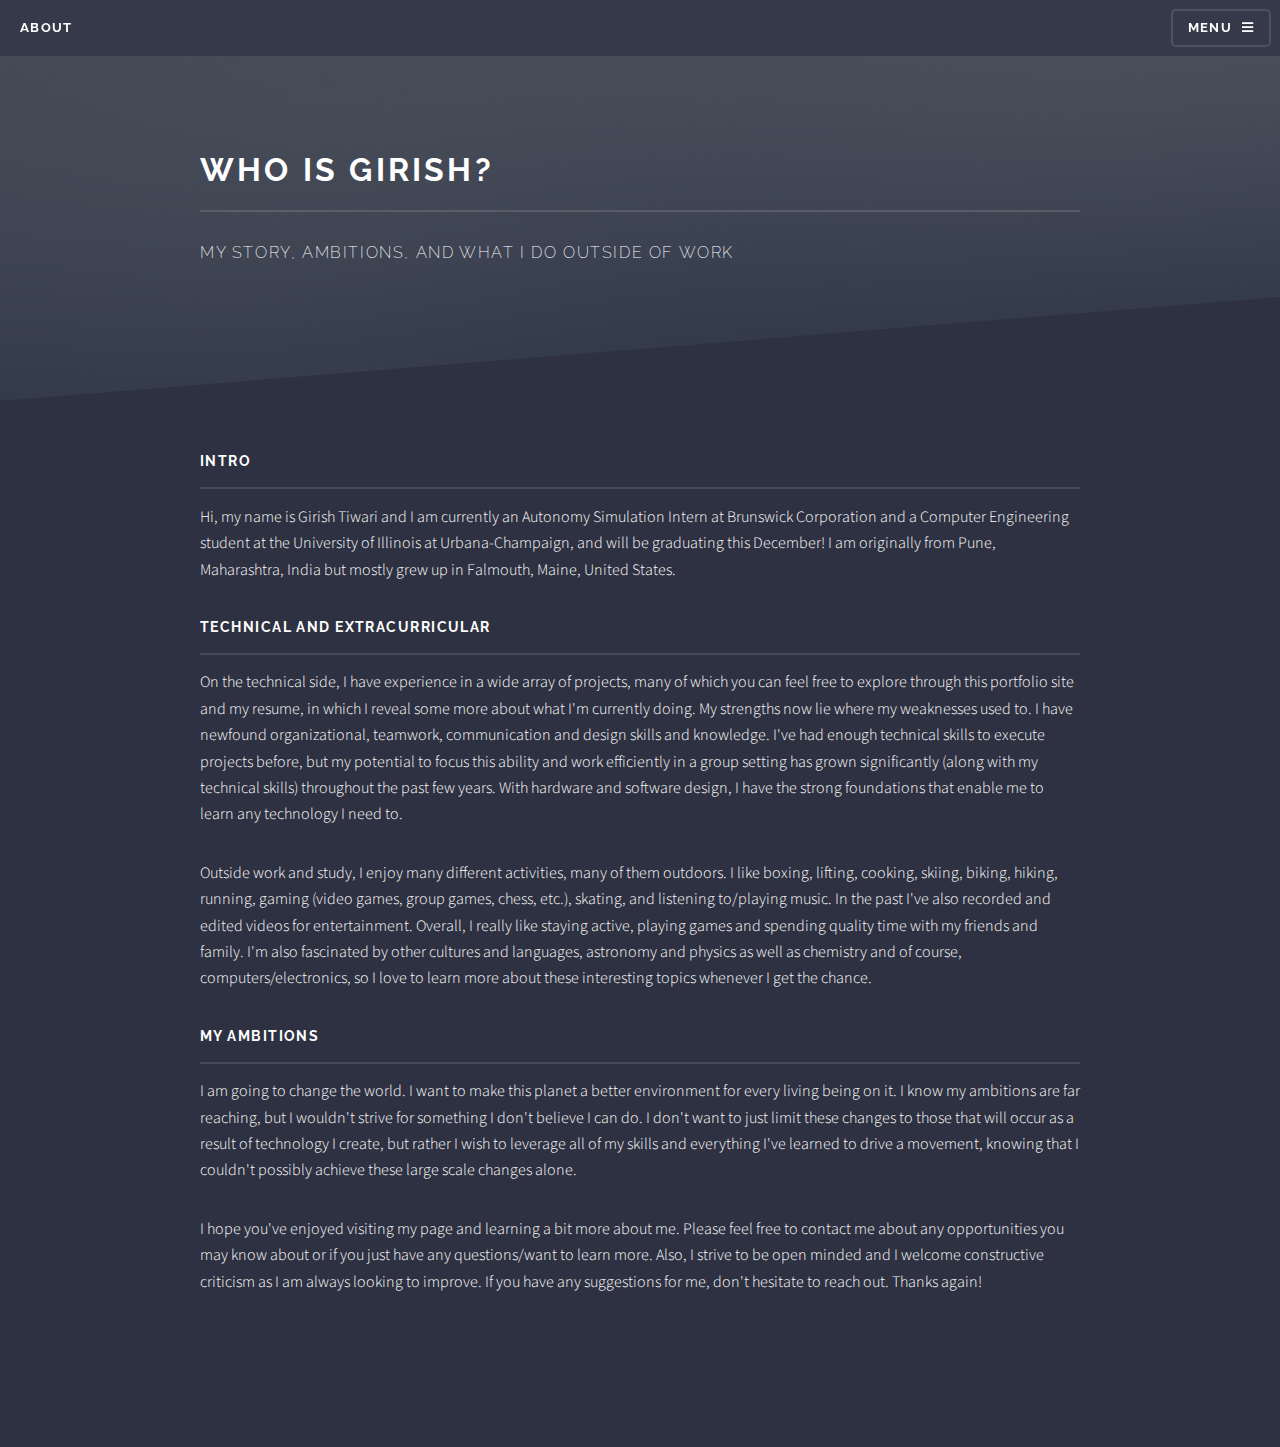
<file: aboutme.html>
<!DOCTYPE HTML>
<!--
	Solid State by HTML5 UP
	html5up.net | @ajlkn
	Free for personal and commercial use under the CCA 3.0 license (html5up.net/license)
-->
<html>
	<head>
		<title>About Me</title>
		<meta charset="utf-8" />
		<meta name="viewport" content="width=device-width, initial-scale=1, user-scalable=no" />
		<link rel="stylesheet" href="assets/css/main.css" />
		<noscript><link rel="stylesheet" href="assets/css/noscript.css" /></noscript>
	</head>
	<body class="is-preload">

		<!-- Page Wrapper -->
			<div id="page-wrapper">

				<!-- Header -->
					<header id="header">
						<h1><a href="aboutme.html">About</a></h1>
						<nav>
							<a href="#menu">Menu</a>
						</nav>
					</header>

				<!-- Menu -->
					<nav id="menu">
						<div class="inner">
							<h2>Menu</h2>
							<ul class="links">
								<li><a href="index.html">Home</a></li>
								<li><a href="aboutme.html">About Me</a></li>
								<li><a href="assets/Resume.pdf">Resume</a></li>
							</ul>
							<a href="#" class="close">Close</a>
						</div>
					</nav>

				<!-- Wrapper -->
					<section id="wrapper">
						<header>
							<div class="inner">
								<h2>Who is Girish?</h2>
								<p>My story, ambitions, and what I do outside of work</p>
							</div>
						</header>

						<!-- Content -->
							<div class="wrapper">
								<div class="inner">

									<h3 class="major">Intro</h3>
									<p>Hi, my name is Girish Tiwari and I am currently an Autonomy Simulation Intern at Brunswick Corporation and a Computer Engineering student at the University of Illinois at Urbana-Champaign,
										and will be graduating this December! I am originally from Pune, Maharashtra, India but mostly grew up in Falmouth, Maine, United States. 
									</p>

									<h3 class="major">Technical and extracurricular</h3>
									<p>On the technical side, I have experience in a wide array of projects, many of which you can feel free to explore through this portfolio site and my resume, in which I reveal some more
										about what I'm currently doing. My strengths now lie where my weaknesses used to. I have newfound organizational, teamwork, communication and design skills and knowledge. I've had enough technical
										skills to execute projects before, but my potential to focus this ability and work efficiently in a group setting has grown significantly (along with my technical skills) throughout the past 
										few years. With hardware and software design, I have the strong foundations that enable me to learn any technology I need to.
									</p>

									<p>
									Outside work and study, I enjoy many different activities, many of them outdoors. I like boxing, lifting, cooking, skiing, biking, hiking, running, gaming (video games, group games, chess, etc.), skating,
									and listening to/playing music. In the past I've also recorded and edited videos for entertainment. Overall, I really like staying active, playing games and spending quality time with my friends
									and family. I'm also fascinated by other cultures and languages, astronomy and physics as well as chemistry and of course, computers/electronics, so I love to learn more about these interesting topics whenever
									I get the chance.
									</p>
									
									<h3 class="major">My ambitions</h3>

									<p>I am going to change the world. I want to make this planet a better environment for every living being on it. I know my ambitions are far reaching, but I wouldn't strive for something
										I don't believe I can do. I don't want to just limit these changes to those that will occur as a result of technology I create, but rather I wish to leverage all of my skills and
										everything I've learned to drive a movement, knowing that I couldn't possibly achieve these large scale changes alone.
									</p>

									<p>
									I hope you've enjoyed visiting my page and learning a bit more about me. Please feel free to contact me about any opportunities you may know about or if you just have any questions/want to learn more. Also, 
									I strive to be open minded and I welcome constructive criticism as I am always looking to improve. If you have any suggestions for me, don't hesitate to reach out. Thanks again!
									</p>

								</div>
							</div>

					</section>
					
		<!-- Scripts -->
			<script src="assets/js/jquery.min.js"></script>
			<script src="assets/js/jquery.scrollex.min.js"></script>
			<script src="assets/js/browser.min.js"></script>
			<script src="assets/js/breakpoints.min.js"></script>
			<script src="assets/js/util.js"></script>
			<script src="assets/js/main.js"></script>

	</body>
</html>
</file>
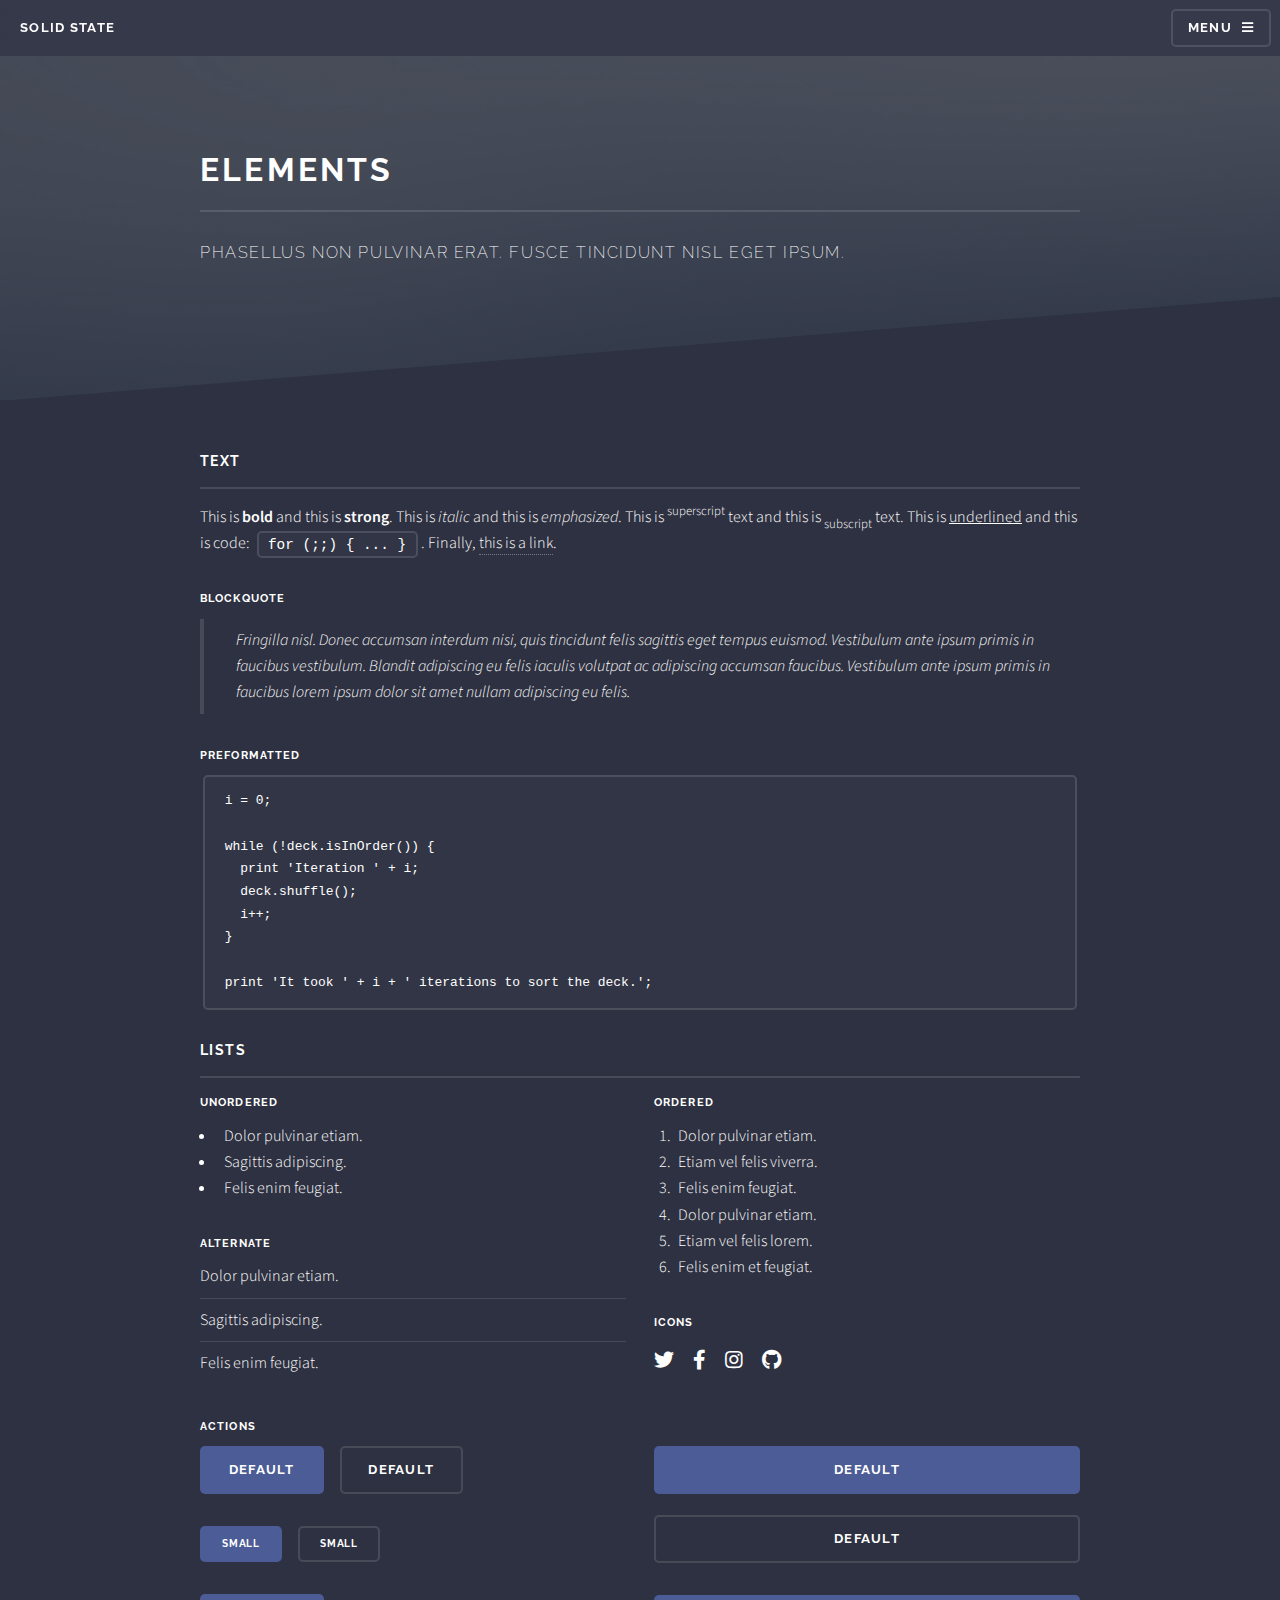
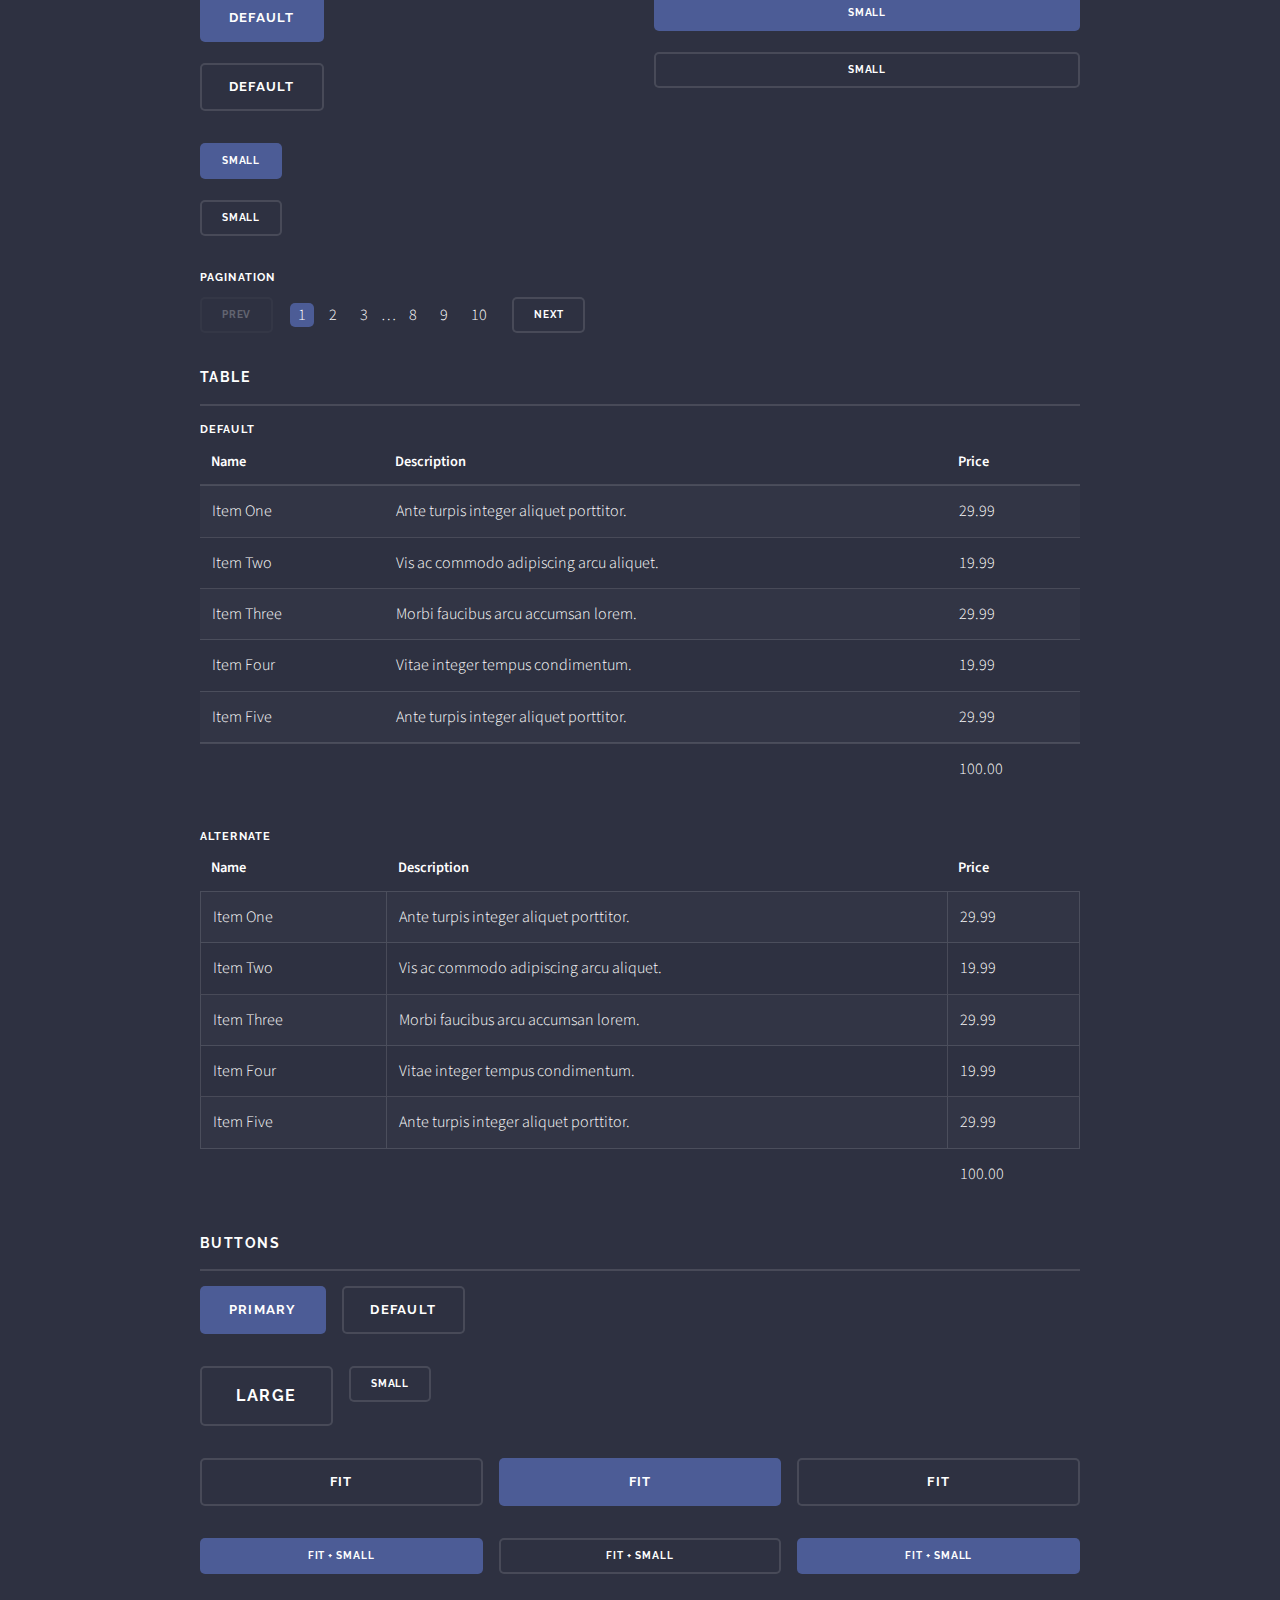
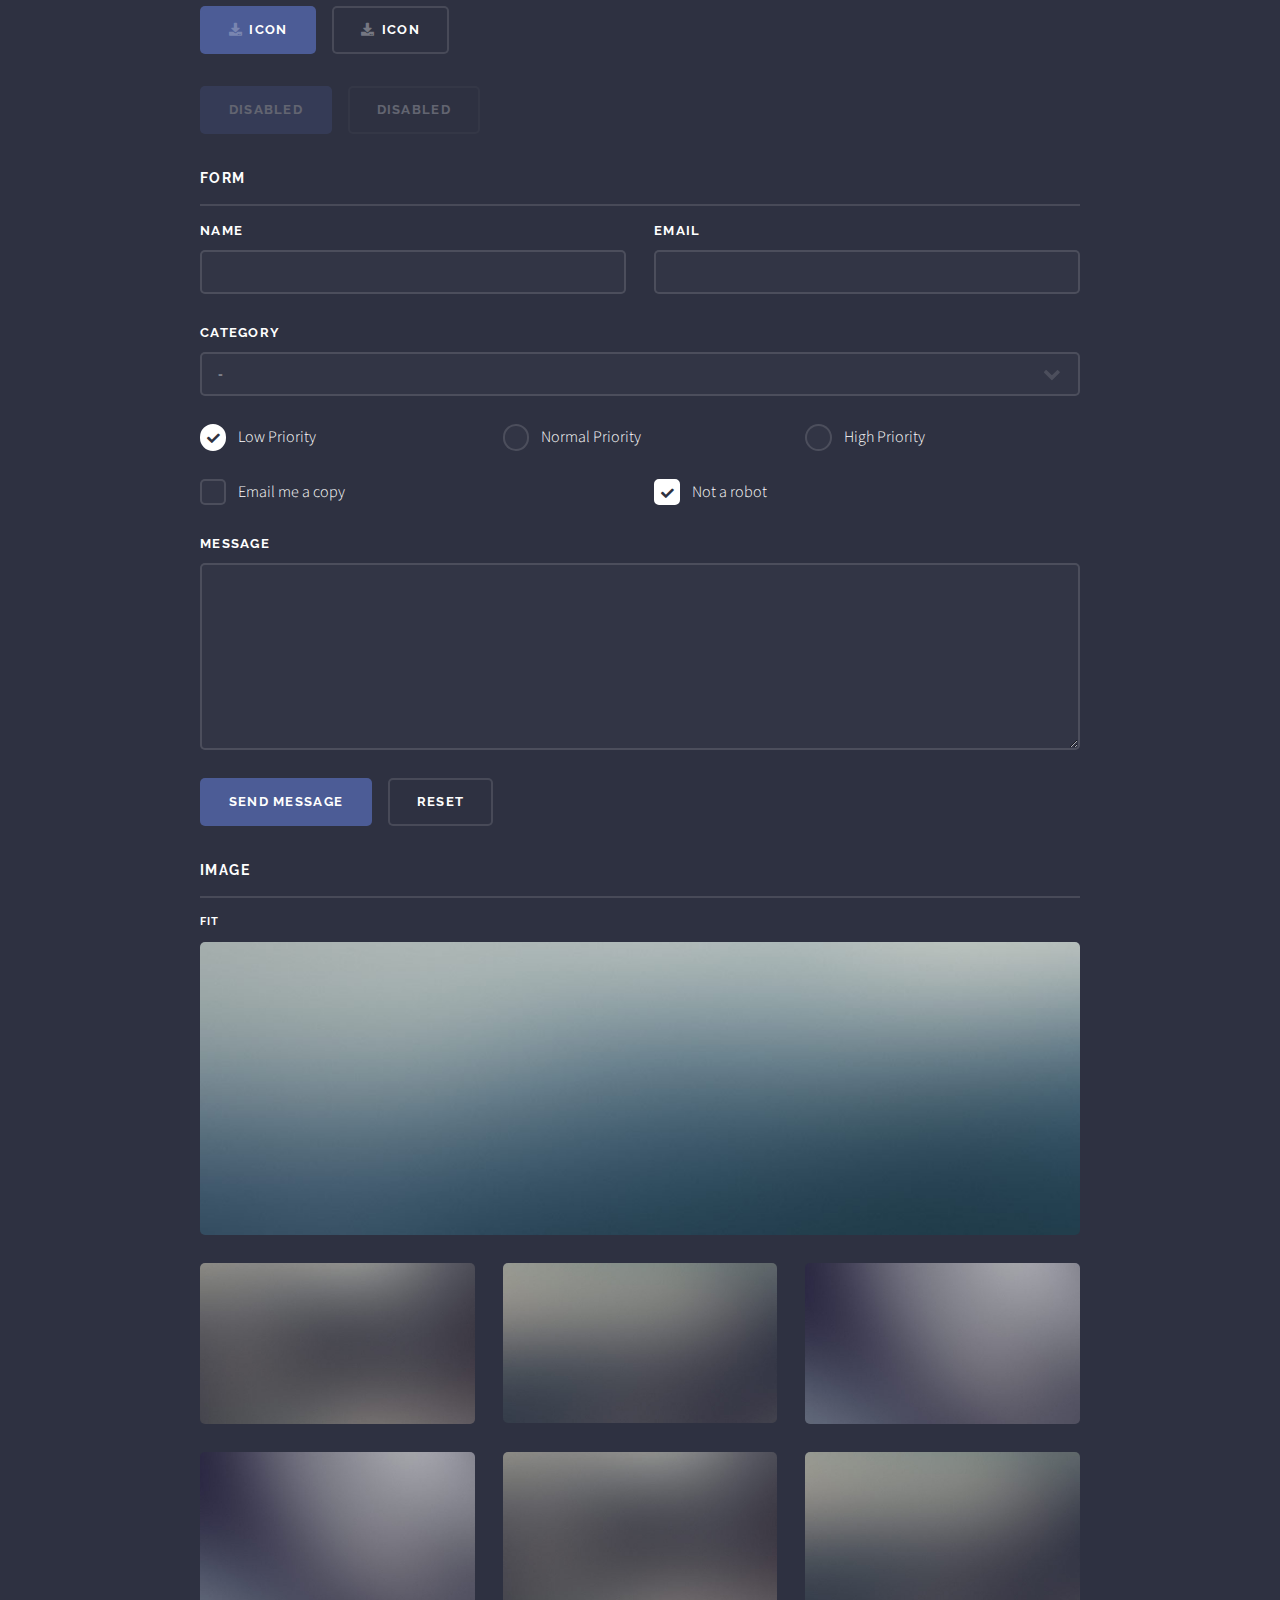
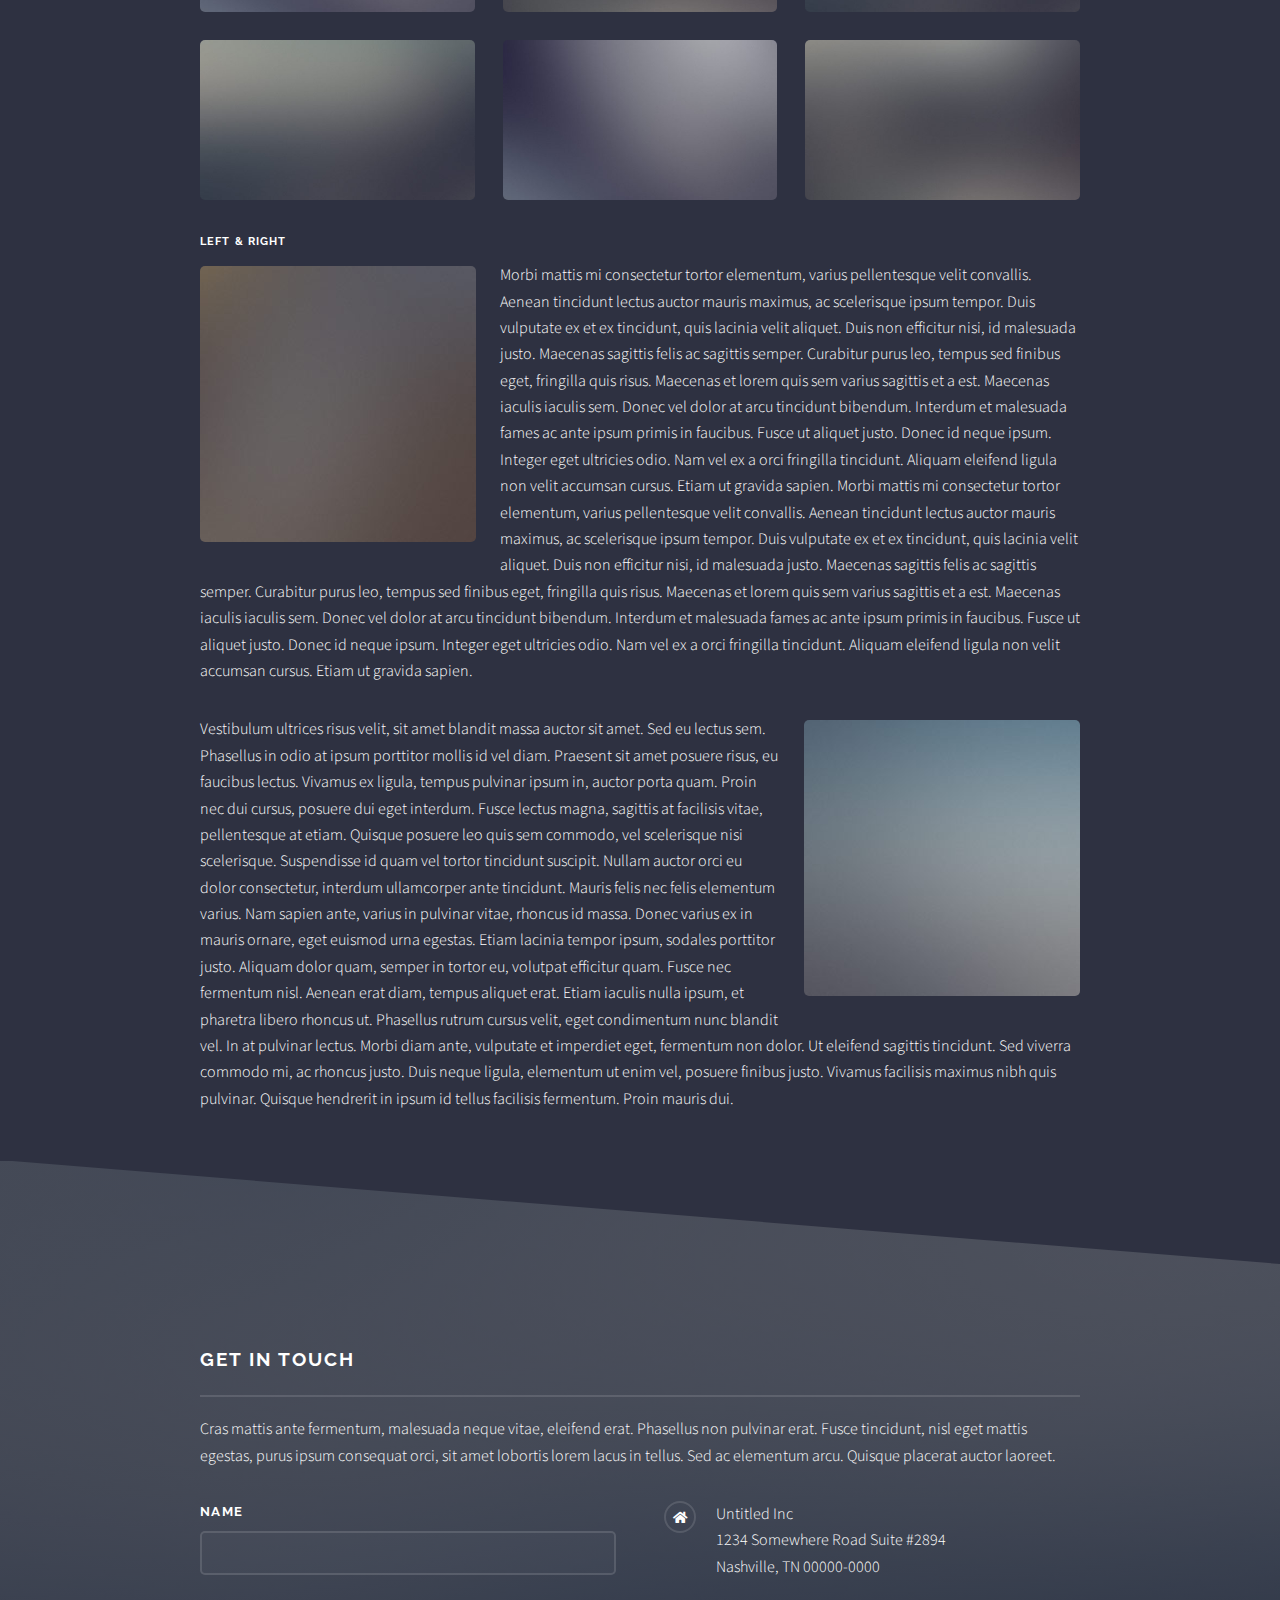
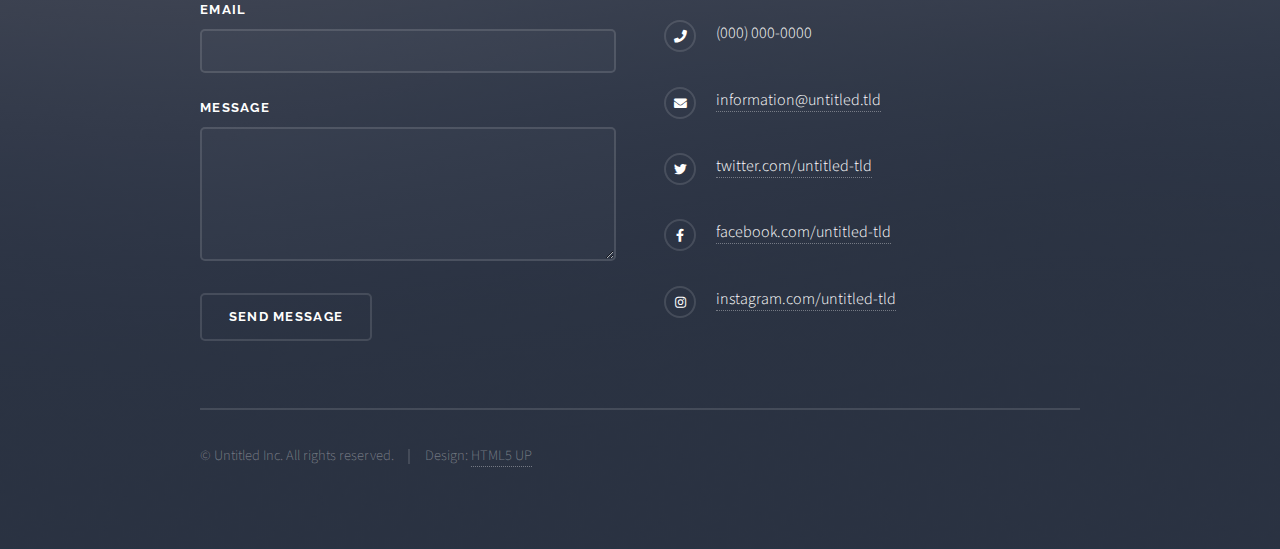
<file: elements.html>
<!DOCTYPE HTML>
<!--
	Solid State by HTML5 UP
	html5up.net | @ajlkn
	Free for personal and commercial use under the CCA 3.0 license (html5up.net/license)
-->
<html>
	<head>
		<title>Elements - Solid State by HTML5 UP</title>
		<meta charset="utf-8" />
		<meta name="viewport" content="width=device-width, initial-scale=1, user-scalable=no" />
		<link rel="stylesheet" href="assets/css/main.css" />
		<noscript><link rel="stylesheet" href="assets/css/noscript.css" /></noscript>
	</head>
	<body class="is-preload">

		<!-- Page Wrapper -->
			<div id="page-wrapper">

				<!-- Header -->
					<header id="header">
						<h1><a href="index.html">Solid State</a></h1>
						<nav>
							<a href="#menu">Menu</a>
						</nav>
					</header>

				<!-- Menu -->
					<nav id="menu">
						<div class="inner">
							<h2>Menu</h2>
							<ul class="links">
								<li><a href="index.html">Home</a></li>
								<li><a href="generic.html">Generic</a></li>
								<li><a href="elements.html">Elements</a></li>
								<li><a href="#">Log In</a></li>
								<li><a href="#">Sign Up</a></li>
							</ul>
							<a href="#" class="close">Close</a>
						</div>
					</nav>

				<!-- Wrapper -->
					<section id="wrapper">
						<header>
							<div class="inner">
								<h2>Elements</h2>
								<p>Phasellus non pulvinar erat. Fusce tincidunt nisl eget ipsum.</p>
							</div>
						</header>

						<!-- Content -->
							<div class="wrapper">
								<div class="inner">

									<section>
										<h3 class="major">Text</h3>
										<p>This is <b>bold</b> and this is <strong>strong</strong>. This is <i>italic</i> and this is <em>emphasized</em>.
										This is <sup>superscript</sup> text and this is <sub>subscript</sub> text.
										This is <u>underlined</u> and this is code: <code>for (;;) { ... }</code>. Finally, <a href="#">this is a link</a>.</p>
										<h4>Blockquote</h4>
										<blockquote>Fringilla nisl. Donec accumsan interdum nisi, quis tincidunt felis sagittis eget tempus euismod. Vestibulum ante ipsum primis in faucibus vestibulum. Blandit adipiscing eu felis iaculis volutpat ac adipiscing accumsan faucibus. Vestibulum ante ipsum primis in faucibus lorem ipsum dolor sit amet nullam adipiscing eu felis.</blockquote>
										<h4>Preformatted</h4>
										<pre><code>i = 0;

while (!deck.isInOrder()) {
  print 'Iteration ' + i;
  deck.shuffle();
  i++;
}

print 'It took ' + i + ' iterations to sort the deck.';</code></pre>
									</section>

									<section>
										<h3 class="major">Lists</h3>
										<div class="row">
											<div class="col-6 col-12-medium">
												<h4>Unordered</h4>
												<ul>
													<li>Dolor pulvinar etiam.</li>
													<li>Sagittis adipiscing.</li>
													<li>Felis enim feugiat.</li>
												</ul>
												<h4>Alternate</h4>
												<ul class="alt">
													<li>Dolor pulvinar etiam.</li>
													<li>Sagittis adipiscing.</li>
													<li>Felis enim feugiat.</li>
												</ul>
											</div>
											<div class="col-6 col-12-medium">
												<h4>Ordered</h4>
												<ol>
													<li>Dolor pulvinar etiam.</li>
													<li>Etiam vel felis viverra.</li>
													<li>Felis enim feugiat.</li>
													<li>Dolor pulvinar etiam.</li>
													<li>Etiam vel felis lorem.</li>
													<li>Felis enim et feugiat.</li>
												</ol>
												<h4>Icons</h4>
												<ul class="icons">
													<li><a href="#" class="icon brands fa-twitter"><span class="label">Twitter</span></a></li>
													<li><a href="#" class="icon brands fa-facebook-f"><span class="label">Facebook</span></a></li>
													<li><a href="#" class="icon brands fa-instagram"><span class="label">Instagram</span></a></li>
													<li><a href="#" class="icon brands fa-github"><span class="label">Github</span></a></li>
												</ul>
											</div>
										</div>
										<h4>Actions</h4>
										<div class="row">
											<div class="col-6 col-12-medium">
												<ul class="actions">
													<li><a href="#" class="button primary">Default</a></li>
													<li><a href="#" class="button">Default</a></li>
												</ul>
												<ul class="actions small">
													<li><a href="#" class="button primary small">Small</a></li>
													<li><a href="#" class="button small">Small</a></li>
												</ul>
												<ul class="actions stacked">
													<li><a href="#" class="button primary">Default</a></li>
													<li><a href="#" class="button">Default</a></li>
												</ul>
												<ul class="actions stacked small">
													<li><a href="#" class="button primary small">Small</a></li>
													<li><a href="#" class="button small">Small</a></li>
												</ul>
											</div>
											<div class="col-6 col-12-medium">
												<ul class="actions stacked">
													<li><a href="#" class="button primary fit">Default</a></li>
													<li><a href="#" class="button fit">Default</a></li>
												</ul>
												<ul class="actions stacked small">
													<li><a href="#" class="button primary small fit">Small</a></li>
													<li><a href="#" class="button small fit">Small</a></li>
												</ul>
											</div>
										</div>
										<h4>Pagination</h4>
										<ul class="pagination">
											<li><span class="button small disabled">Prev</span></li>
											<li><a href="#" class="page active">1</a></li>
											<li><a href="#" class="page">2</a></li>
											<li><a href="#" class="page">3</a></li>
											<li><span>&hellip;</span></li>
											<li><a href="#" class="page">8</a></li>
											<li><a href="#" class="page">9</a></li>
											<li><a href="#" class="page">10</a></li>
											<li><a href="#" class="button small">Next</a></li>
										</ul>
									</section>

									<section>
										<h3 class="major">Table</h3>
										<h4>Default</h4>
										<div class="table-wrapper">
											<table>
												<thead>
													<tr>
														<th>Name</th>
														<th>Description</th>
														<th>Price</th>
													</tr>
												</thead>
												<tbody>
													<tr>
														<td>Item One</td>
														<td>Ante turpis integer aliquet porttitor.</td>
														<td>29.99</td>
													</tr>
													<tr>
														<td>Item Two</td>
														<td>Vis ac commodo adipiscing arcu aliquet.</td>
														<td>19.99</td>
													</tr>
													<tr>
														<td>Item Three</td>
														<td> Morbi faucibus arcu accumsan lorem.</td>
														<td>29.99</td>
													</tr>
													<tr>
														<td>Item Four</td>
														<td>Vitae integer tempus condimentum.</td>
														<td>19.99</td>
													</tr>
													<tr>
														<td>Item Five</td>
														<td>Ante turpis integer aliquet porttitor.</td>
														<td>29.99</td>
													</tr>
												</tbody>
												<tfoot>
													<tr>
														<td colspan="2"></td>
														<td>100.00</td>
													</tr>
												</tfoot>
											</table>
										</div>

										<h4>Alternate</h4>
										<div class="table-wrapper">
											<table class="alt">
												<thead>
													<tr>
														<th>Name</th>
														<th>Description</th>
														<th>Price</th>
													</tr>
												</thead>
												<tbody>
													<tr>
														<td>Item One</td>
														<td>Ante turpis integer aliquet porttitor.</td>
														<td>29.99</td>
													</tr>
													<tr>
														<td>Item Two</td>
														<td>Vis ac commodo adipiscing arcu aliquet.</td>
														<td>19.99</td>
													</tr>
													<tr>
														<td>Item Three</td>
														<td> Morbi faucibus arcu accumsan lorem.</td>
														<td>29.99</td>
													</tr>
													<tr>
														<td>Item Four</td>
														<td>Vitae integer tempus condimentum.</td>
														<td>19.99</td>
													</tr>
													<tr>
														<td>Item Five</td>
														<td>Ante turpis integer aliquet porttitor.</td>
														<td>29.99</td>
													</tr>
												</tbody>
												<tfoot>
													<tr>
														<td colspan="2"></td>
														<td>100.00</td>
													</tr>
												</tfoot>
											</table>
										</div>
									</section>

									<section>
										<h3 class="major">Buttons</h3>
										<ul class="actions">
											<li><a href="#" class="button primary">Primary</a></li>
											<li><a href="#" class="button">Default</a></li>
										</ul>
										<ul class="actions">
											<li><a href="#" class="button large">Large</a></li>
											<li><a href="#" class="button small">Small</a></li>
										</ul>
										<ul class="actions fit">
											<li><a href="#" class="button fit">Fit</a></li>
											<li><a href="#" class="button primary fit">Fit</a></li>
											<li><a href="#" class="button fit">Fit</a></li>
										</ul>
										<ul class="actions fit small">
											<li><a href="#" class="button primary fit small">Fit + Small</a></li>
											<li><a href="#" class="button fit small">Fit + Small</a></li>
											<li><a href="#" class="button primary fit small">Fit + Small</a></li>
										</ul>
										<ul class="actions">
											<li><a href="#" class="button primary icon solid fa-download">Icon</a></li>
											<li><a href="#" class="button icon solid fa-download">Icon</a></li>
										</ul>
										<ul class="actions">
											<li><span class="button primary disabled">Disabled</span></li>
											<li><span class="button disabled">Disabled</span></li>
										</ul>
									</section>

									<section>
										<h3 class="major">Form</h3>
										<form method="post" action="#">
											<div class="row gtr-uniform">
												<div class="col-6 col-12-xsmall">
													<label for="demo-name">Name</label>
													<input type="text" name="demo-name" id="demo-name" value="" />
												</div>
												<div class="col-6 col-12-xsmall">
													<label for="demo-email">Email</label>
													<input type="email" name="demo-email" id="demo-email" value="" />
												</div>
												<div class="col-12">
													<label for="demo-category">Category</label>
													<select name="demo-category" id="demo-category">
														<option value="">-</option>
														<option value="1">Manufacturing</option>
														<option value="1">Shipping</option>
														<option value="1">Administration</option>
														<option value="1">Human Resources</option>
													</select>
												</div>
												<div class="col-4 col-12-small">
													<input type="radio" id="demo-priority-low" name="demo-priority" checked>
													<label for="demo-priority-low">Low Priority</label>
												</div>
												<div class="col-4 col-12-small">
													<input type="radio" id="demo-priority-normal" name="demo-priority">
													<label for="demo-priority-normal">Normal Priority</label>
												</div>
												<div class="col-4 col-12-small">
													<input type="radio" id="demo-priority-high" name="demo-priority">
													<label for="demo-priority-high">High Priority</label>
												</div>
												<div class="col-6 col-12-small">
													<input type="checkbox" id="demo-copy" name="demo-copy">
													<label for="demo-copy">Email me a copy</label>
												</div>
												<div class="col-6 col-12-small">
													<input type="checkbox" id="demo-human" name="demo-human" checked>
													<label for="demo-human">Not a robot</label>
												</div>
												<div class="col-12">
													<label for="demo-message">Message</label>
													<textarea name="demo-message" id="demo-message" rows="6"></textarea>
												</div>
												<div class="col-12">
													<ul class="actions">
														<li><input type="submit" value="Send Message" class="primary" /></li>
														<li><input type="reset" value="Reset" /></li>
													</ul>
												</div>
											</div>
										</form>
									</section>

									<section>
										<h3 class="major">Image</h3>
										<h4>Fit</h4>
										<div class="box alt">
											<div class="row gtr-uniform">
												<div class="col-12"><span class="image fit"><img src="images/pic08.jpg" alt="" /></span></div>
												<div class="col-4"><span class="image fit"><img src="images/pic05.jpg" alt="" /></span></div>
												<div class="col-4"><span class="image fit"><img src="images/pic06.jpg" alt="" /></span></div>
												<div class="col-4"><span class="image fit"><img src="images/pic07.jpg" alt="" /></span></div>
												<div class="col-4"><span class="image fit"><img src="images/pic07.jpg" alt="" /></span></div>
												<div class="col-4"><span class="image fit"><img src="images/pic05.jpg" alt="" /></span></div>
												<div class="col-4"><span class="image fit"><img src="images/pic06.jpg" alt="" /></span></div>
												<div class="col-4"><span class="image fit"><img src="images/pic06.jpg" alt="" /></span></div>
												<div class="col-4"><span class="image fit"><img src="images/pic07.jpg" alt="" /></span></div>
												<div class="col-4"><span class="image fit"><img src="images/pic05.jpg" alt="" /></span></div>
											</div>
										</div>
										<h4>Left &amp; Right</h4>
										<p><span class="image left"><img src="images/pic01.jpg" alt="" /></span>Morbi mattis mi consectetur tortor elementum, varius pellentesque velit convallis. Aenean tincidunt lectus auctor mauris maximus, ac scelerisque ipsum tempor. Duis vulputate ex et ex tincidunt, quis lacinia velit aliquet. Duis non efficitur nisi, id malesuada justo. Maecenas sagittis felis ac sagittis semper. Curabitur purus leo, tempus sed finibus eget, fringilla quis risus. Maecenas et lorem quis sem varius sagittis et a est. Maecenas iaculis iaculis sem. Donec vel dolor at arcu tincidunt bibendum. Interdum et malesuada fames ac ante ipsum primis in faucibus. Fusce ut aliquet justo. Donec id neque ipsum. Integer eget ultricies odio. Nam vel ex a orci fringilla tincidunt. Aliquam eleifend ligula non velit accumsan cursus. Etiam ut gravida sapien. Morbi mattis mi consectetur tortor elementum, varius pellentesque velit convallis. Aenean tincidunt lectus auctor mauris maximus, ac scelerisque ipsum tempor. Duis vulputate ex et ex tincidunt, quis lacinia velit aliquet. Duis non efficitur nisi, id malesuada justo. Maecenas sagittis felis ac sagittis semper. Curabitur purus leo, tempus sed finibus eget, fringilla quis risus. Maecenas et lorem quis sem varius sagittis et a est. Maecenas iaculis iaculis sem. Donec vel dolor at arcu tincidunt bibendum. Interdum et malesuada fames ac ante ipsum primis in faucibus. Fusce ut aliquet justo. Donec id neque ipsum. Integer eget ultricies odio. Nam vel ex a orci fringilla tincidunt. Aliquam eleifend ligula non velit accumsan cursus. Etiam ut gravida sapien.</p>
										<p><span class="image right"><img src="images/pic02.jpg" alt="" /></span>Vestibulum ultrices risus velit, sit amet blandit massa auctor sit amet. Sed eu lectus sem. Phasellus in odio at ipsum porttitor mollis id vel diam. Praesent sit amet posuere risus, eu faucibus lectus. Vivamus ex ligula, tempus pulvinar ipsum in, auctor porta quam. Proin nec dui cursus, posuere dui eget interdum. Fusce lectus magna, sagittis at facilisis vitae, pellentesque at etiam. Quisque posuere leo quis sem commodo, vel scelerisque nisi scelerisque. Suspendisse id quam vel tortor tincidunt suscipit. Nullam auctor orci eu dolor consectetur, interdum ullamcorper ante tincidunt. Mauris felis nec felis elementum varius. Nam sapien ante, varius in pulvinar vitae, rhoncus id massa. Donec varius ex in mauris ornare, eget euismod urna egestas. Etiam lacinia tempor ipsum, sodales porttitor justo. Aliquam dolor quam, semper in tortor eu, volutpat efficitur quam. Fusce nec fermentum nisl. Aenean erat diam, tempus aliquet erat. Etiam iaculis nulla ipsum, et pharetra libero rhoncus ut. Phasellus rutrum cursus velit, eget condimentum nunc blandit vel. In at pulvinar lectus. Morbi diam ante, vulputate et imperdiet eget, fermentum non dolor. Ut eleifend sagittis tincidunt. Sed viverra commodo mi, ac rhoncus justo. Duis neque ligula, elementum ut enim vel, posuere finibus justo. Vivamus facilisis maximus nibh quis pulvinar. Quisque hendrerit in ipsum id tellus facilisis fermentum. Proin mauris dui.</p>
									</section>

								</div>
							</div>

					</section>

				<!-- Footer -->
					<section id="footer">
						<div class="inner">
							<h2 class="major">Get in touch</h2>
							<p>Cras mattis ante fermentum, malesuada neque vitae, eleifend erat. Phasellus non pulvinar erat. Fusce tincidunt, nisl eget mattis egestas, purus ipsum consequat orci, sit amet lobortis lorem lacus in tellus. Sed ac elementum arcu. Quisque placerat auctor laoreet.</p>
							<form method="post" action="#">
								<div class="fields">
									<div class="field">
										<label for="name">Name</label>
										<input type="text" name="name" id="name" />
									</div>
									<div class="field">
										<label for="email">Email</label>
										<input type="email" name="email" id="email" />
									</div>
									<div class="field">
										<label for="message">Message</label>
										<textarea name="message" id="message" rows="4"></textarea>
									</div>
								</div>
								<ul class="actions">
									<li><input type="submit" value="Send Message" /></li>
								</ul>
							</form>
							<ul class="contact">
								<li class="icon solid fa-home">
									Untitled Inc<br />
									1234 Somewhere Road Suite #2894<br />
									Nashville, TN 00000-0000
								</li>
								<li class="icon solid fa-phone">(000) 000-0000</li>
								<li class="icon solid fa-envelope"><a href="#">information@untitled.tld</a></li>
								<li class="icon brands fa-twitter"><a href="#">twitter.com/untitled-tld</a></li>
								<li class="icon brands fa-facebook-f"><a href="#">facebook.com/untitled-tld</a></li>
								<li class="icon brands fa-instagram"><a href="#">instagram.com/untitled-tld</a></li>
							</ul>
							<ul class="copyright">
								<li>&copy; Untitled Inc. All rights reserved.</li><li>Design: <a href="http://html5up.net">HTML5 UP</a></li>
							</ul>
						</div>
					</section>

			</div>

		<!-- Scripts -->
			<script src="assets/js/jquery.min.js"></script>
			<script src="assets/js/jquery.scrollex.min.js"></script>
			<script src="assets/js/browser.min.js"></script>
			<script src="assets/js/breakpoints.min.js"></script>
			<script src="assets/js/util.js"></script>
			<script src="assets/js/main.js"></script>

	</body>
</html>
</file>
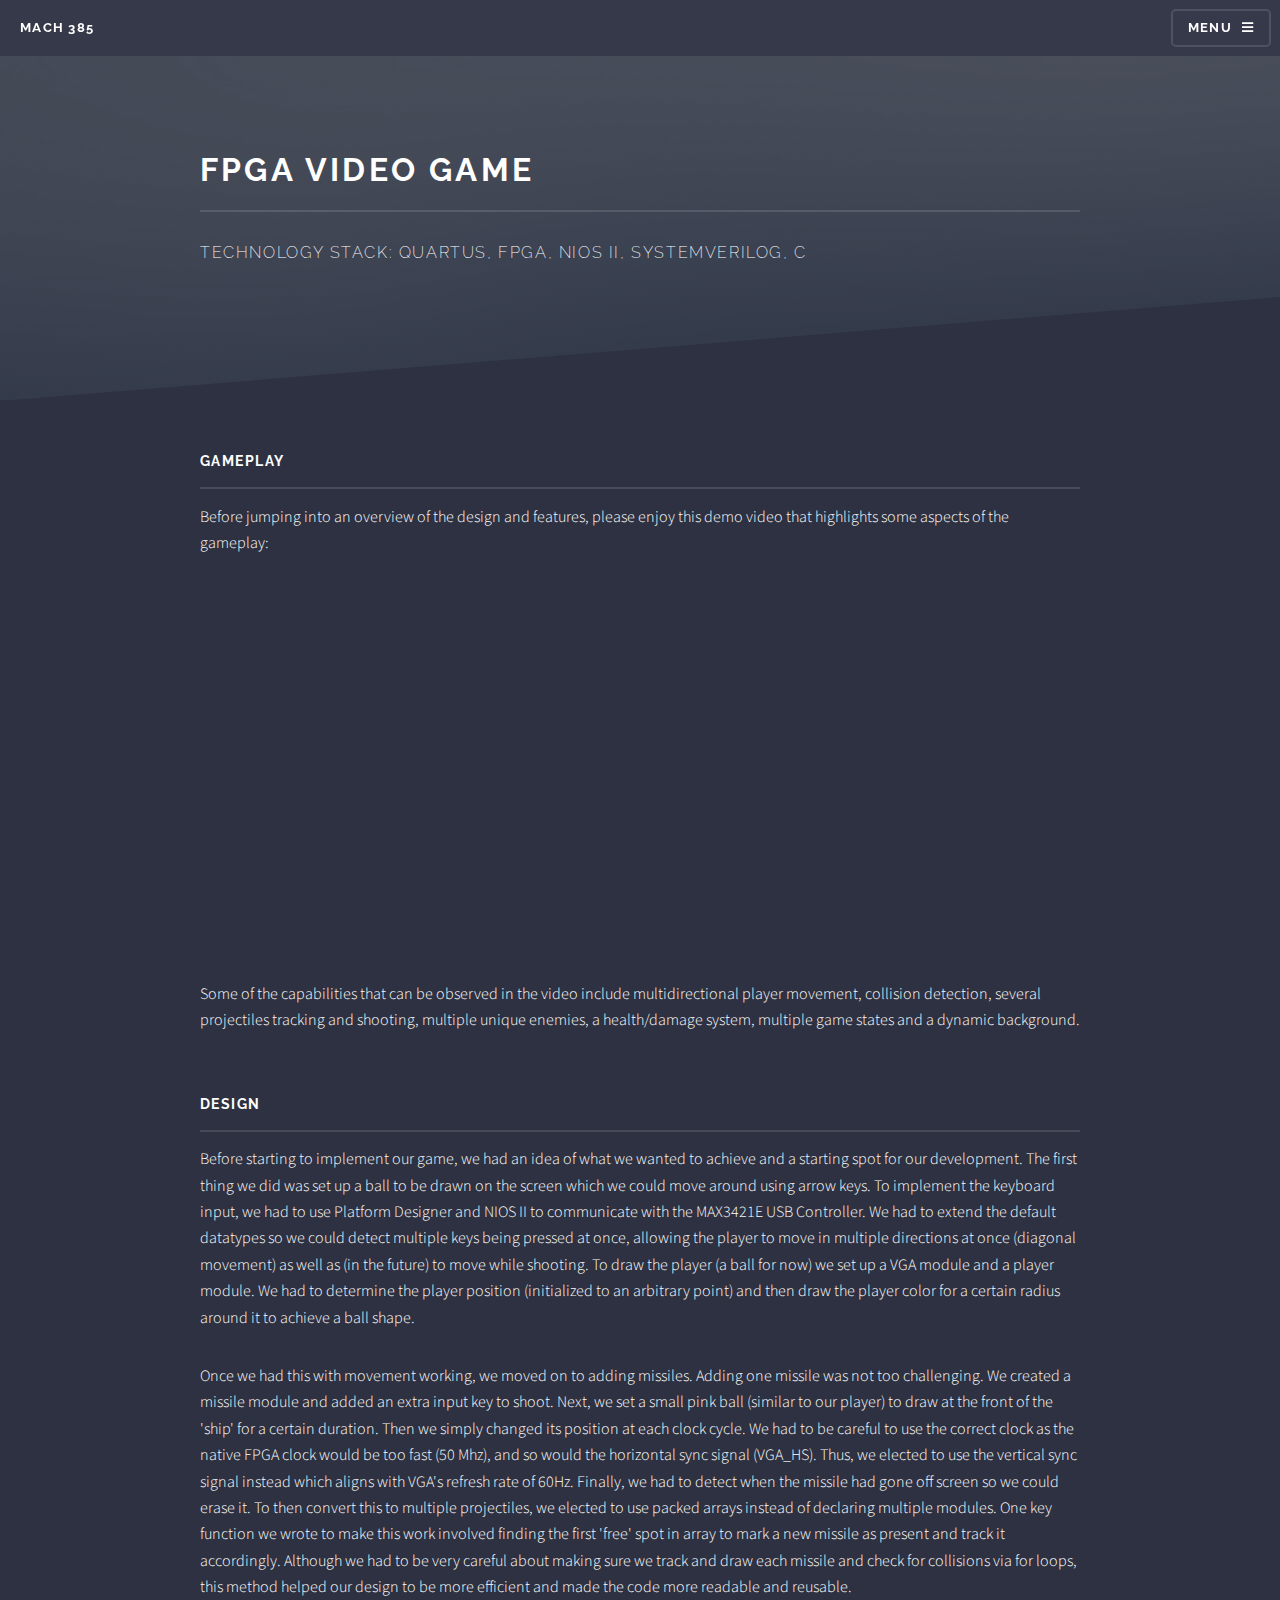
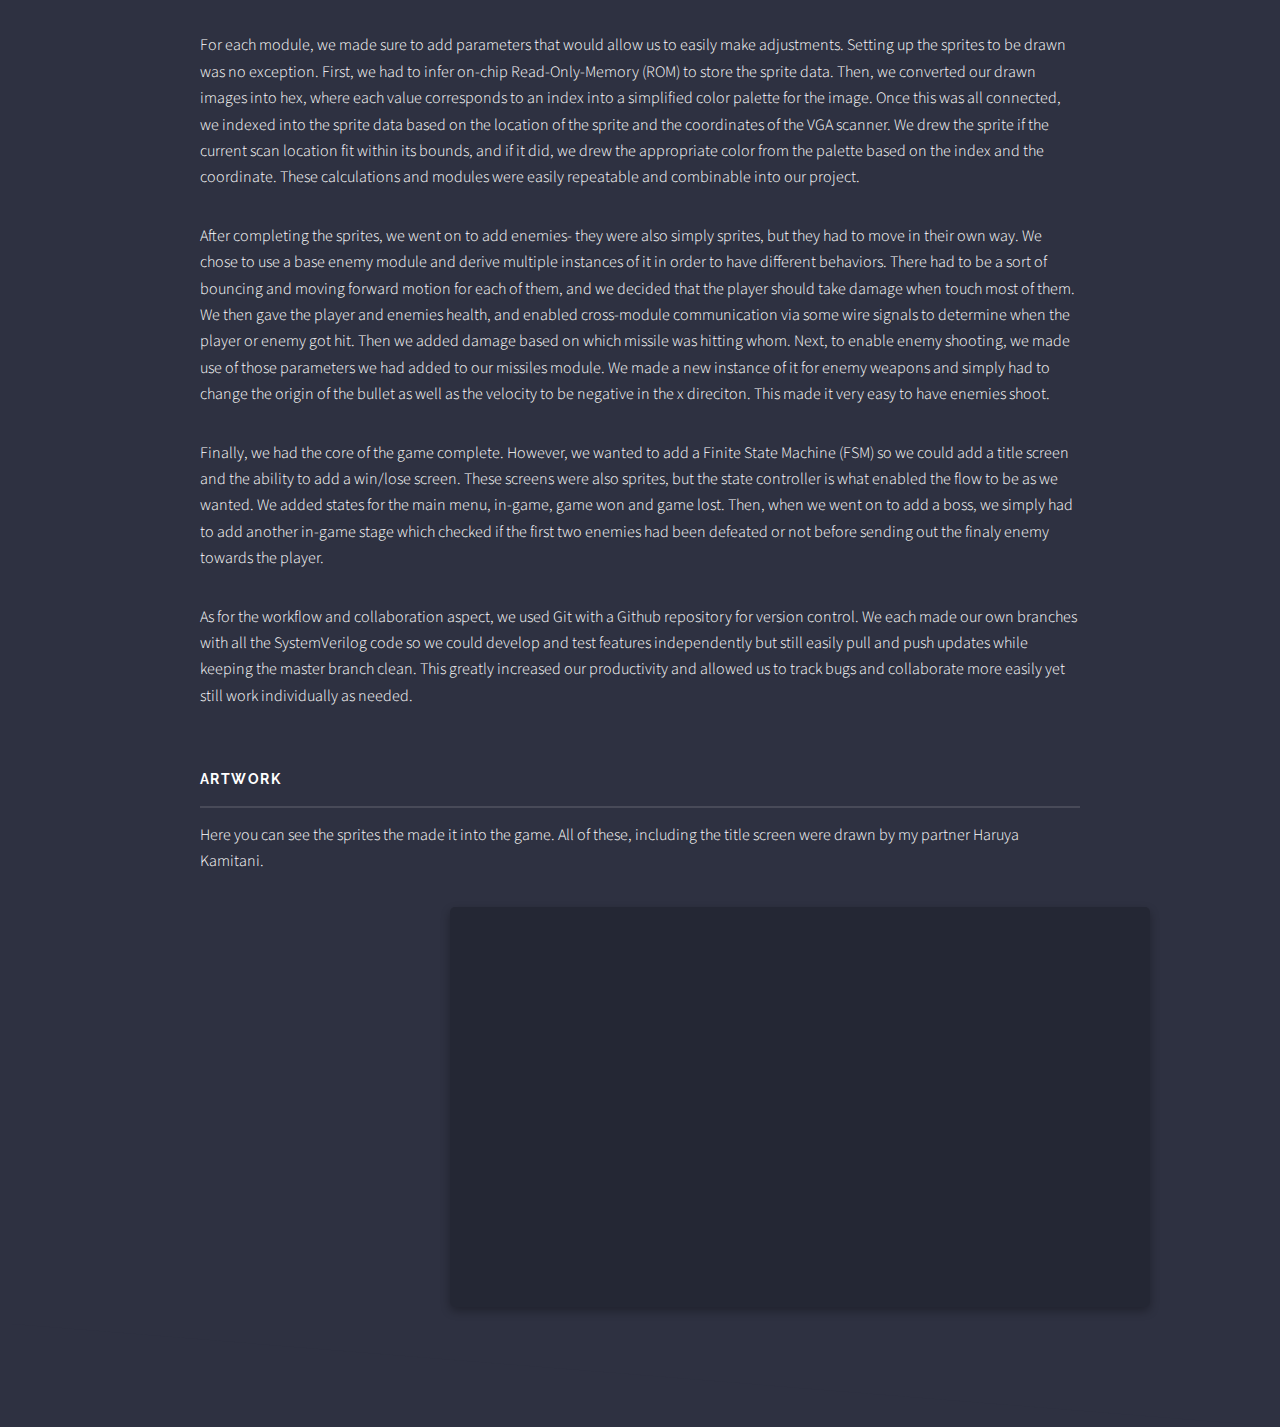
<file: FPGAgame.html>
<!DOCTYPE HTML>
<!--
	Solid State by HTML5 UP
	html5up.net | @ajlkn
	Free for personal and commercial use under the CCA 3.0 license (html5up.net/license)
-->
<html>
	<head>
		<title>Our FPGA Game</title>
		<meta charset="utf-8" />
		<meta name="viewport" content="width=device-width, initial-scale=1, user-scalable=no" />
		<link rel="stylesheet" href="assets/css/main.css" />
		<noscript><link rel="stylesheet" href="assets/css/noscript.css" /></noscript>
	</head>
	<body class="is-preload">

		<!-- Page Wrapper -->
			<div id="page-wrapper">

				<!-- Header -->
					<header id="header">
						<h1><a href="FPGAgame.html">Mach 385</a></h1>
						<nav>
							<a href="#menu">Menu</a>
						</nav>
					</header>

				<!-- Menu -->
                    <nav id="menu">
                        <div class="inner">
                            <h2>Menu</h2>
                            <ul class="links">
                                <li><a href="index.html">Home</a></li>
                                <li><a href="aboutme.html">About Me</a></li>
                                <li><a href="assets/Resume.pdf">Resume</a></li>
                            </ul>
                            <a href="#" class="close">Close</a>
                        </div>
                    </nav>

				<!-- Wrapper -->
					<section id="wrapper">
						<header>
							<div class="inner">
								<h2>FPGA Video Game</h2>
								<p>Technology Stack: Quartus, FPGA, NIOS II, SystemVerilog, C</p>
							</div>
						</header>

						<!-- Content -->
							<div class="wrapper">
								<div class="inner">

									<h3 class="major">Gameplay</h3>
									<p>Before jumping into an overview of the design and features, please enjoy this demo video that highlights some aspects of the gameplay:</p>

									<p>
									<iframe id="ytplayer" type="text/html" width="640" height="360"
									src="https://www.youtube.com/embed/NohtYNz88nA?"
									frameborder="0" allowfullscreen="1"></iframe>	
									</p>

									<p>Some of the capabilities that can be observed in the video include multidirectional player movement, collision detection, several projectiles tracking and shooting, multiple unique enemies, a health/damage system, multiple game states and a dynamic background.</p>
									<br>
									<h3 class="major">Design</h3>
									<p>
									Before starting to implement our game, we had an idea of what we wanted to achieve and a starting spot for our development. The first thing we did was set up a ball to be drawn on the screen which we could move around using arrow keys.
									To implement the keyboard input, we had to use Platform Designer and NIOS II to communicate with the MAX3421E USB Controller. We had to extend the default datatypes so we could detect multiple keys being pressed at once, allowing the
									player to move in multiple directions at once (diagonal movement) as well as (in the future) to move while shooting. To draw the player (a ball for now) we set up a VGA module and a player module. We had to determine the player
									position (initialized to an arbitrary point) and then draw the player color for a certain radius around it to achieve a ball shape.
									</p>
									<p>
									Once we had this with movement working, we moved on to adding missiles. Adding one missile was not too challenging. We created a missile module and added an extra input key to shoot. Next, we set a small pink ball (similar to our player)
									to draw at the front of the 'ship' for a certain duration. Then we simply changed its position at each clock cycle. We had to be careful to use the correct clock as the native FPGA clock would be too fast (50 Mhz), and so would the horizontal
									sync signal (VGA_HS). Thus, we elected to use the vertical sync signal instead which aligns with VGA's refresh rate of 60Hz. Finally, we had to detect when the missile had gone off screen so we could erase it. To then convert this to multiple
									projectiles, we elected to use packed arrays instead of declaring multiple modules. One key function we wrote to make this work involved finding the first 'free' spot in array to mark a new missile as present and track it accordingly. Although
									we had to be very careful about making sure we track and draw each missile and check for collisions via for loops, this method helped our design to be more efficient and made the code more readable and reusable.
									</p>
									<p>
									For each module, we made sure to add parameters that would allow us to easily make adjustments. Setting up the sprites to be drawn was no exception. First, we had to infer on-chip Read-Only-Memory (ROM) to store the sprite data. Then, we converted
									our drawn images into hex, where each value corresponds to an index into a simplified color palette for the image. Once this was all connected, we indexed into the sprite data based on the location of the sprite and the coordinates of the VGA scanner.
									We drew the sprite if the current scan location fit within its bounds, and if it did, we drew the appropriate color from the palette based on the index and the coordinate. These calculations and modules were easily repeatable and combinable into our
									project.
									</p>
									<p>
									After completing the sprites, we went on to add enemies- they were also simply sprites, but they had to move in their own way. We chose to use a base enemy module and derive multiple instances of it in order to have different behaviors. There had to be
									a sort of bouncing and moving forward motion for each of them, and we decided that the player should take damage when touch most of them. We then gave the player and enemies health, and enabled cross-module communication via some wire signals to determine
									when the player or enemy got hit. Then we added damage based on which missile was hitting whom. Next, to enable enemy shooting, we made use of those parameters we had added to our missiles module. We made a new instance of it for enemy weapons and simply
									had to change the origin of the bullet as well as the velocity to be negative in the x direciton. This made it very easy to have enemies shoot.
									</p>
									<p>
									Finally, we had the core of the game complete. However, we wanted to add a Finite State Machine (FSM) so we could add a title screen and the ability to add a win/lose screen. These screens were also sprites, but the state controller is what enabled the
									flow to be as we wanted. We added states for the main menu, in-game, game won and game lost. Then, when we went on to add a boss, we simply had to add another in-game stage which checked if the first two enemies had been defeated or not before sending out
									the finaly enemy towards the player. 
									</p>
									<p>
									As for the workflow and collaboration aspect, we used Git with a Github repository for version control. We each made our own branches with all the SystemVerilog code so we could develop and test features independently but still easily pull and push updates
									while keeping the master branch clean. This greatly increased our productivity and allowed us to track bugs and collaborate more easily yet still work individually as needed.
									</p>
									<br>
									<h3 class="major">Artwork</h3>
									<p>Here you can see the sprites the made it into the game. All of these, including the title screen were drawn by my partner Haruya Kamitani.</p>
									<div class="card">
  
										<div class="card_part card_part-one">
										</div>
										
										 <!-- Photo 2 -->
										<div class="card_part card_part-two">
									  
										</div>
									  
										<!-- Photo 3 -->
										<div class="card_part card_part-three">
										</div>
									  
										<!-- Photo 4 -->
										<div class="card_part card_part-four">
										</div>
									  
									  </div>
								
								</div>
							</div>
					</section>
			</div>

		<!-- Scripts -->
			<script src="assets/js/jquery.min.js"></script>
			<script src="assets/js/jquery.scrollex.min.js"></script>
			<script src="assets/js/browser.min.js"></script>
			<script src="assets/js/breakpoints.min.js"></script>
			<script src="assets/js/util.js"></script>
			<script src="assets/js/main.js"></script>

	</body>
</html>
</file>
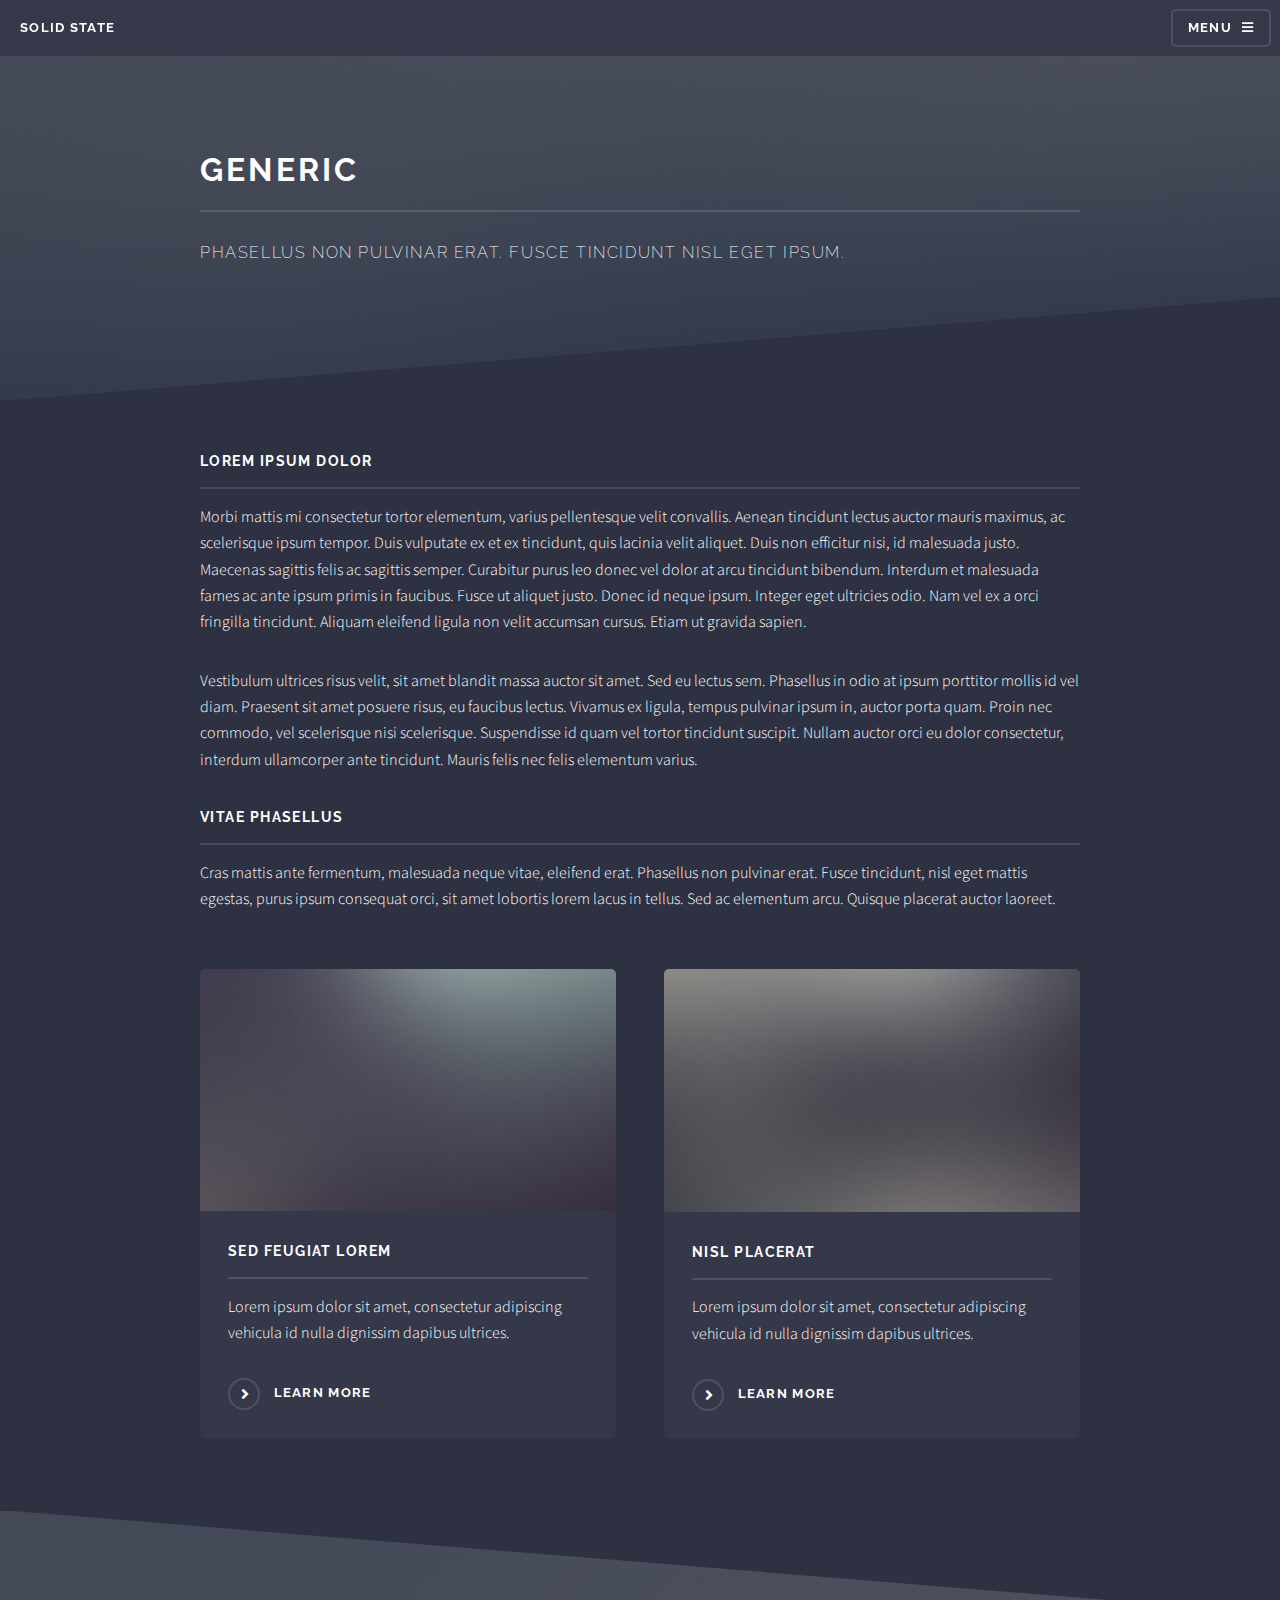
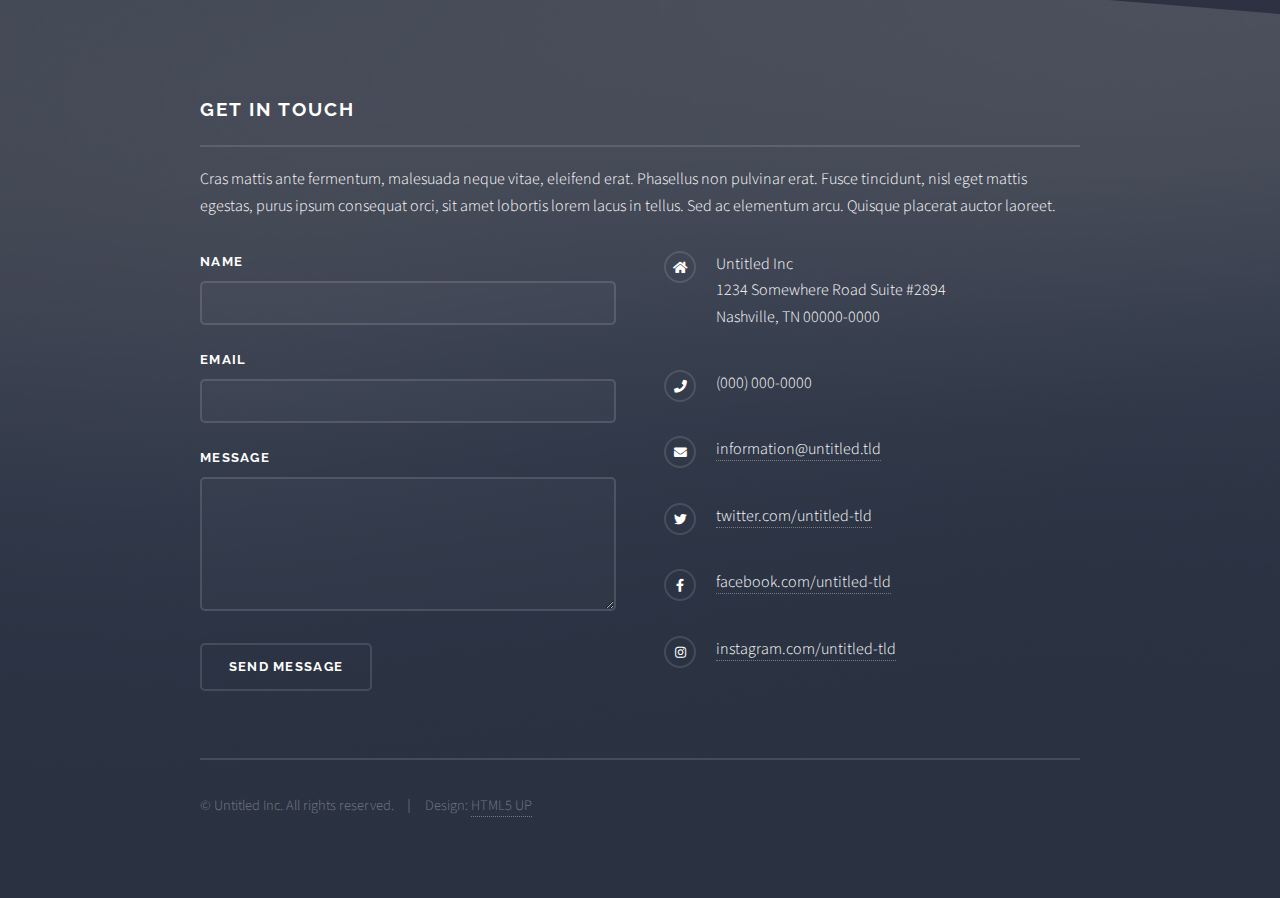
<file: generic.html>
<!DOCTYPE HTML>
<!--
	Solid State by HTML5 UP
	html5up.net | @ajlkn
	Free for personal and commercial use under the CCA 3.0 license (html5up.net/license)
-->
<html>
	<head>
		<title>Generic - Solid State by HTML5 UP</title>
		<meta charset="utf-8" />
		<meta name="viewport" content="width=device-width, initial-scale=1, user-scalable=no" />
		<link rel="stylesheet" href="assets/css/main.css" />
		<noscript><link rel="stylesheet" href="assets/css/noscript.css" /></noscript>
	</head>
	<body class="is-preload">

		<!-- Page Wrapper -->
			<div id="page-wrapper">

				<!-- Header -->
					<header id="header">
						<h1><a href="index.html">Solid State</a></h1>
						<nav>
							<a href="#menu">Menu</a>
						</nav>
					</header>

				<!-- Menu -->
					<nav id="menu">
						<div class="inner">
							<h2>Menu</h2>
							<ul class="links">
								<li><a href="index.html">Home</a></li>
								<li><a href="generic.html">Generic</a></li>
								<li><a href="elements.html">Elements</a></li>
								<li><a href="#">Log In</a></li>
								<li><a href="#">Sign Up</a></li>
							</ul>
							<a href="#" class="close">Close</a>
						</div>
					</nav>

				<!-- Wrapper -->
					<section id="wrapper">
						<header>
							<div class="inner">
								<h2>Generic</h2>
								<p>Phasellus non pulvinar erat. Fusce tincidunt nisl eget ipsum.</p>
							</div>
						</header>

						<!-- Content -->
							<div class="wrapper">
								<div class="inner">

									<h3 class="major">Lorem ipsum dolor</h3>
									<p>Morbi mattis mi consectetur tortor elementum, varius pellentesque velit convallis. Aenean tincidunt lectus auctor mauris maximus, ac scelerisque ipsum tempor. Duis vulputate ex et ex tincidunt, quis lacinia velit aliquet. Duis non efficitur nisi, id malesuada justo. Maecenas sagittis felis ac sagittis semper. Curabitur purus leo donec vel dolor at arcu tincidunt bibendum. Interdum et malesuada fames ac ante ipsum primis in faucibus. Fusce ut aliquet justo. Donec id neque ipsum. Integer eget ultricies odio. Nam vel ex a orci fringilla tincidunt. Aliquam eleifend ligula non velit accumsan cursus. Etiam ut gravida sapien.</p>

									<p>Vestibulum ultrices risus velit, sit amet blandit massa auctor sit amet. Sed eu lectus sem. Phasellus in odio at ipsum porttitor mollis id vel diam. Praesent sit amet posuere risus, eu faucibus lectus. Vivamus ex ligula, tempus pulvinar ipsum in, auctor porta quam. Proin nec commodo, vel scelerisque nisi scelerisque. Suspendisse id quam vel tortor tincidunt suscipit. Nullam auctor orci eu dolor consectetur, interdum ullamcorper ante tincidunt. Mauris felis nec felis elementum varius.</p>

									<h3 class="major">Vitae phasellus</h3>
									<p>Cras mattis ante fermentum, malesuada neque vitae, eleifend erat. Phasellus non pulvinar erat. Fusce tincidunt, nisl eget mattis egestas, purus ipsum consequat orci, sit amet lobortis lorem lacus in tellus. Sed ac elementum arcu. Quisque placerat auctor laoreet.</p>

									<section class="features">
										<article>
											<a href="#" class="image"><img src="images/pic04.jpg" alt="" /></a>
											<h3 class="major">Sed feugiat lorem</h3>
											<p>Lorem ipsum dolor sit amet, consectetur adipiscing vehicula id nulla dignissim dapibus ultrices.</p>
											<a href="#" class="special">Learn more</a>
										</article>
										<article>
											<a href="#" class="image"><img src="images/pic05.jpg" alt="" /></a>
											<h3 class="major">Nisl placerat</h3>
											<p>Lorem ipsum dolor sit amet, consectetur adipiscing vehicula id nulla dignissim dapibus ultrices.</p>
											<a href="#" class="special">Learn more</a>
										</article>
									</section>

								</div>
							</div>

					</section>

				<!-- Footer -->
					<section id="footer">
						<div class="inner">
							<h2 class="major">Get in touch</h2>
							<p>Cras mattis ante fermentum, malesuada neque vitae, eleifend erat. Phasellus non pulvinar erat. Fusce tincidunt, nisl eget mattis egestas, purus ipsum consequat orci, sit amet lobortis lorem lacus in tellus. Sed ac elementum arcu. Quisque placerat auctor laoreet.</p>
							<form method="post" action="#">
								<div class="fields">
									<div class="field">
										<label for="name">Name</label>
										<input type="text" name="name" id="name" />
									</div>
									<div class="field">
										<label for="email">Email</label>
										<input type="email" name="email" id="email" />
									</div>
									<div class="field">
										<label for="message">Message</label>
										<textarea name="message" id="message" rows="4"></textarea>
									</div>
								</div>
								<ul class="actions">
									<li><input type="submit" value="Send Message" /></li>
								</ul>
							</form>
							<ul class="contact">
								<li class="icon solid fa-home">
									Untitled Inc<br />
									1234 Somewhere Road Suite #2894<br />
									Nashville, TN 00000-0000
								</li>
								<li class="icon solid fa-phone">(000) 000-0000</li>
								<li class="icon solid fa-envelope"><a href="#">information@untitled.tld</a></li>
								<li class="icon brands fa-twitter"><a href="#">twitter.com/untitled-tld</a></li>
								<li class="icon brands fa-facebook-f"><a href="#">facebook.com/untitled-tld</a></li>
								<li class="icon brands fa-instagram"><a href="#">instagram.com/untitled-tld</a></li>
							</ul>
							<ul class="copyright">
								<li>&copy; Untitled Inc. All rights reserved.</li><li>Design: <a href="http://html5up.net">HTML5 UP</a></li>
							</ul>
						</div>
					</section>

			</div>

		<!-- Scripts -->
			<script src="assets/js/jquery.min.js"></script>
			<script src="assets/js/jquery.scrollex.min.js"></script>
			<script src="assets/js/browser.min.js"></script>
			<script src="assets/js/breakpoints.min.js"></script>
			<script src="assets/js/util.js"></script>
			<script src="assets/js/main.js"></script>

	</body>
</html>
</file>
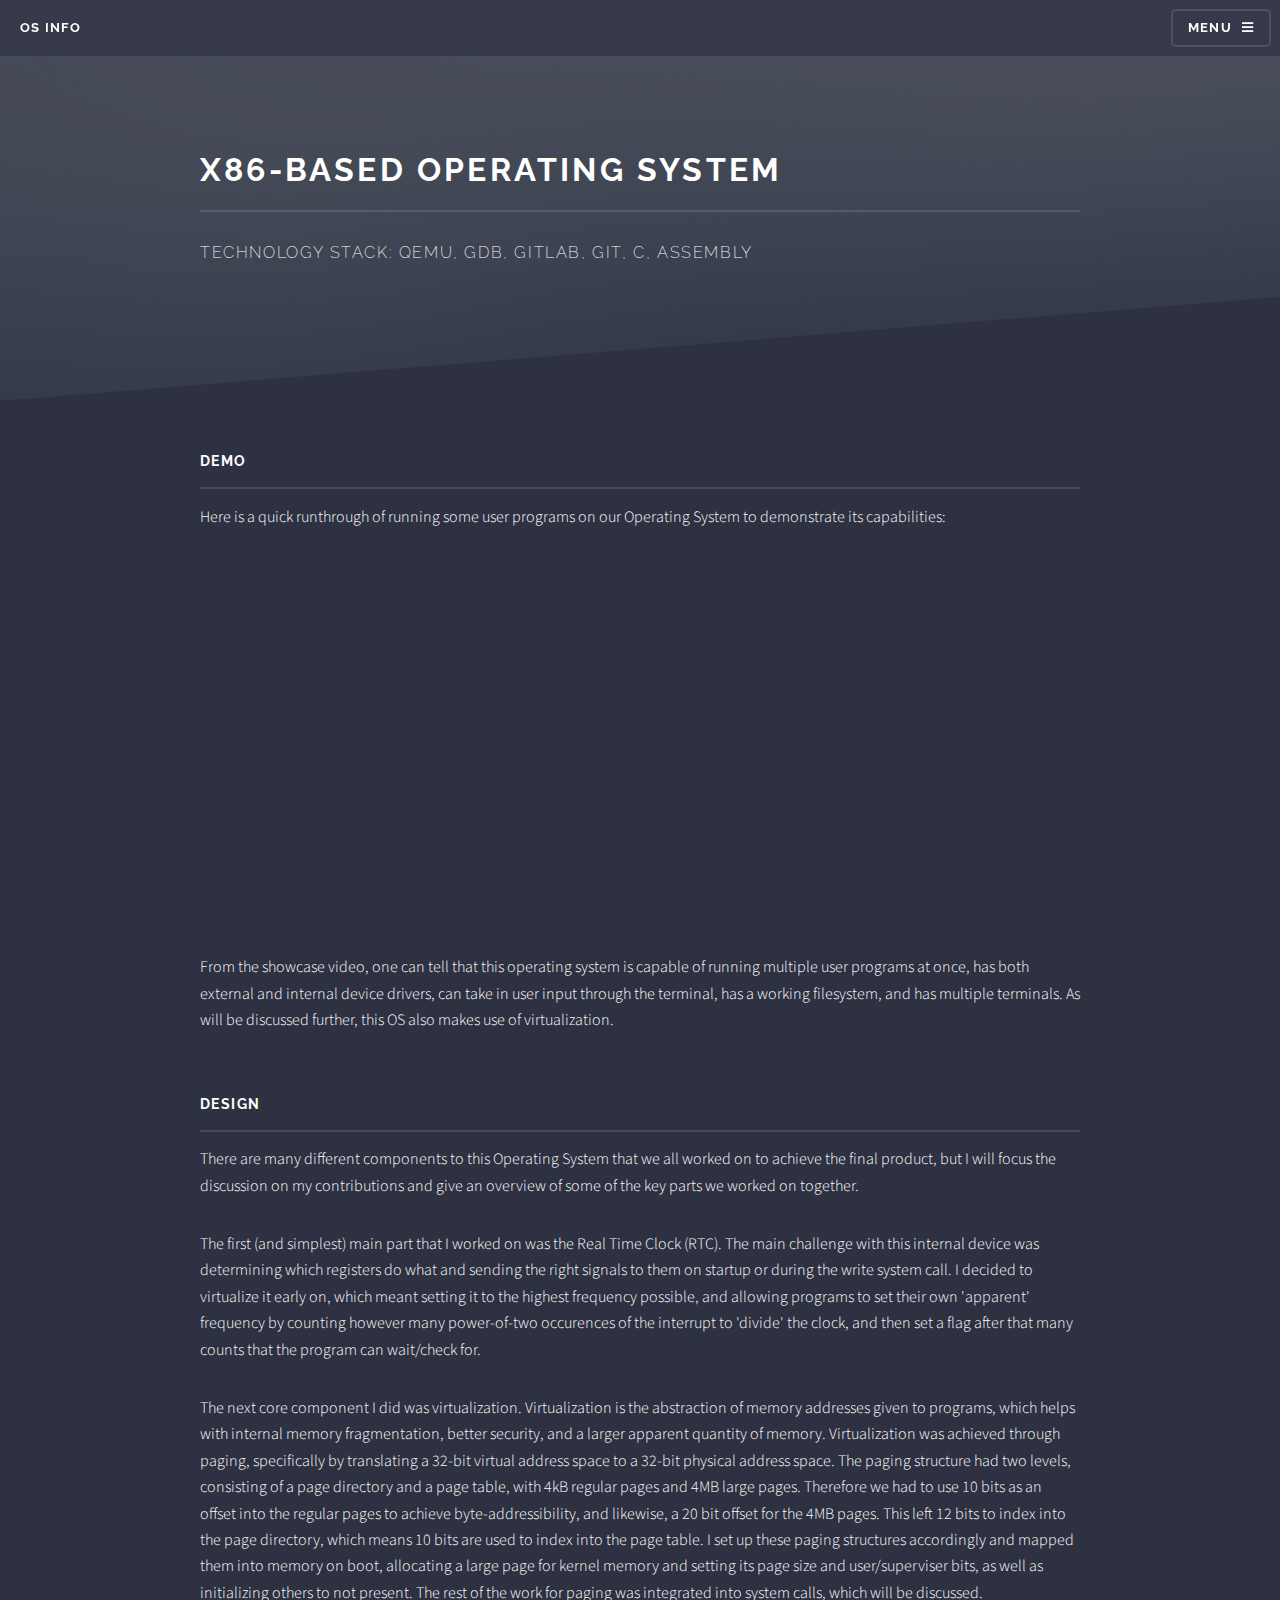
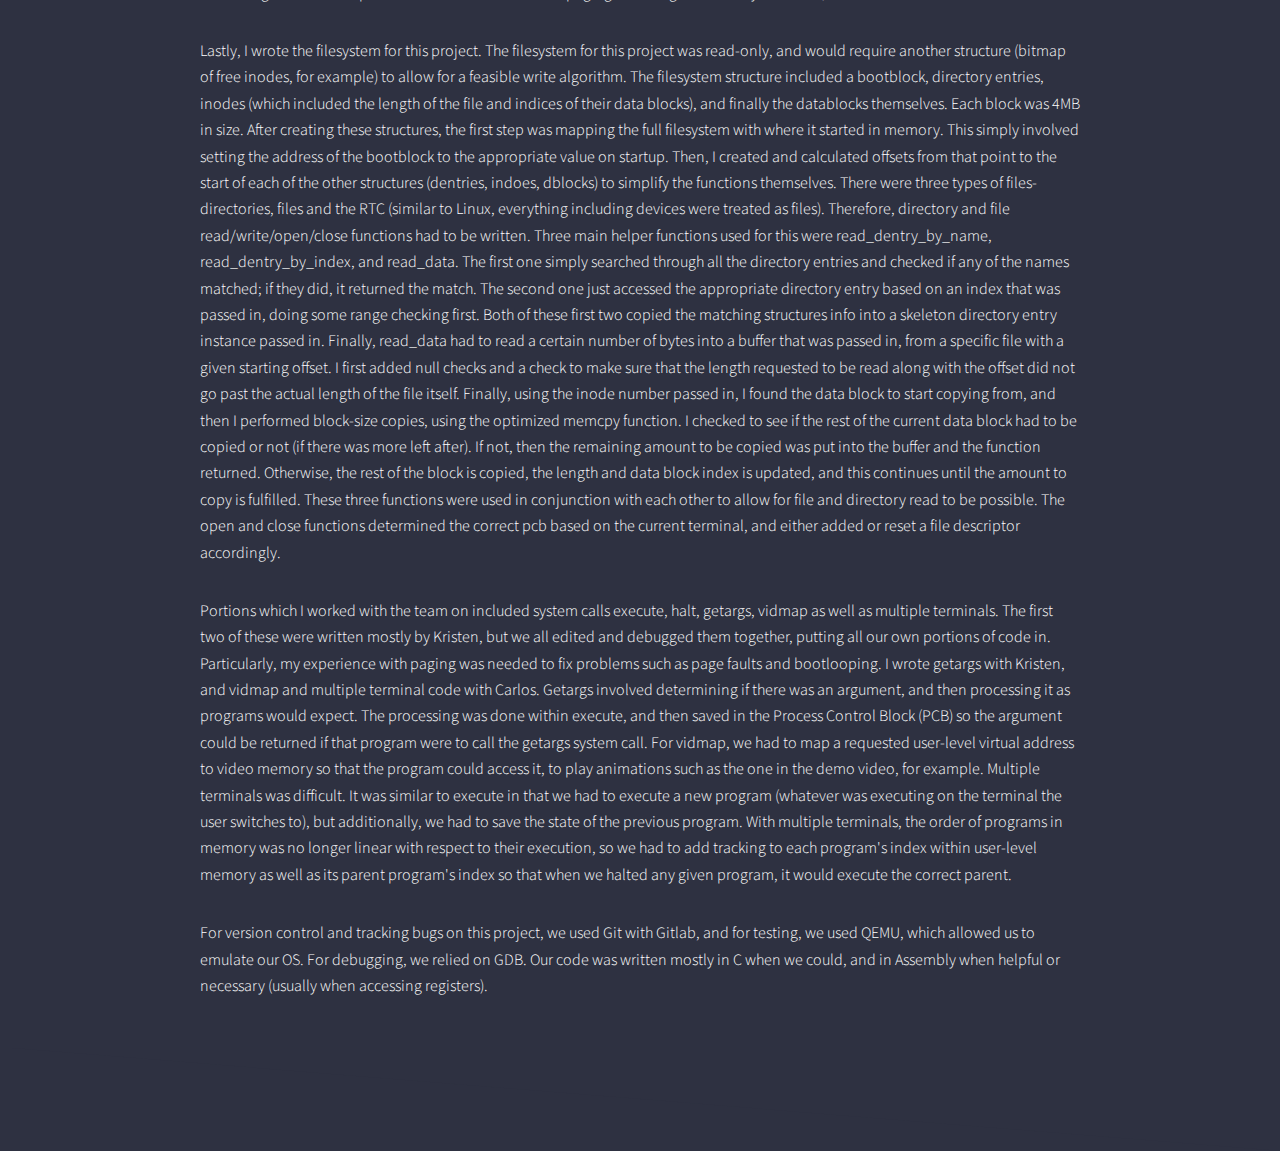
<file: x86OS.html>
<!DOCTYPE HTML>
<!--
	Solid State by HTML5 UP
	html5up.net | @ajlkn
	Free for personal and commercial use under the CCA 3.0 license (html5up.net/license)
-->
<html>
	<head>
		<title>Our OS</title>
		<meta charset="utf-8" />
		<meta name="viewport" content="width=device-width, initial-scale=1, user-scalable=no" />
		<link rel="stylesheet" href="assets/css/main.css" />
		<noscript><link rel="stylesheet" href="assets/css/noscript.css" /></noscript>
	</head>
	<body class="is-preload">

		<!-- Page Wrapper -->
			<div id="page-wrapper">

				<!-- Header -->
					<header id="header">
						<h1><a href="x86OS.html">OS Info</a></h1>
						<nav>
							<a href="#menu">Menu</a>
						</nav>
					</header>

				<!-- Menu -->
					<nav id="menu">
						<div class="inner">
							<h2>Menu</h2>
							<ul class="links">
								<li><a href="index.html">Home</a></li>
								<li><a href="aboutme.html">About Me</a></li>
								<li><a href="assets/Resume.pdf">Resume</a></li>
							</ul>
							<a href="#" class="close">Close</a>
						</div>
					</nav>

				<!-- Wrapper -->
					<section id="wrapper">
						<header>
							<div class="inner">
								<h2>x86-Based Operating System</h2>
								<p>Technology Stack: QEMU, GDB, Gitlab, Git, C, Assembly</p>
							</div>
						</header>

						<!-- Content -->
							<div class="wrapper">
								<div class="inner">
									<h3 class="major">Demo</h3>
									<p>
									Here is a quick runthrough of running some user programs on our Operating System to demonstrate its capabilities:
									</p>
									<p>
									<iframe id="ytplayer" type="text/html" width="640" height="360"
									src="https://www.youtube.com/embed/6VdYNJb9RGc?"
									frameborder="0" allowfullscreen="1"></iframe>	
									</p>
									<p>
									From the showcase video, one can tell that this operating system is capable of running multiple user programs at once, has both external and internal device drivers, can take in user input 
									through the terminal, has a working filesystem, and has multiple terminals. As will be discussed further, this OS also makes use of virtualization.
									</p>
									<br>
									<h3 class="major">Design</h3>
									<p>
									There are many different components to this Operating System that we all worked on to achieve the final product, but I will focus the discussion on my contributions and give an overview of 
									some of the key parts we worked on together.
									</p>
									<p>
									The first (and simplest) main part that I worked on was the Real Time Clock (RTC). The main challenge with this internal device was determining which registers do what and sending the right 
									signals to them on startup or during the write system call. I decided to virtualize it early on, which meant setting it to the highest frequency possible, and allowing programs to set their 
									own 'apparent' frequency by counting however many power-of-two occurences of the interrupt to 'divide' the clock, and then set a flag after that many counts that the program can wait/check for.
									</p>
									<p>
									The next core component I did was virtualization. Virtualization is the abstraction of memory addresses given to programs, which helps with internal memory fragmentation, better security, 
									and a larger apparent quantity of memory. Virtualization was achieved through paging, specifically by translating a 32-bit virtual address space to a 32-bit physical address space. The paging
									structure had two levels, consisting of a page directory and a page table, with 4kB regular pages and 4MB large pages. Therefore we had to use 10 bits as an offset into the regular pages to
									achieve byte-addressibility, and likewise, a 20 bit offset for the 4MB pages. This left 12 bits to index into the page directory, which means 10 bits are used to index into the page table.
									I set up these paging structures accordingly and mapped them into memory on boot, allocating a large page for kernel memory and setting its page size and user/superviser bits, as well as 
									initializing others to not present. The rest of the work for paging was integrated into system calls, which will be discussed.
									</p>
									<p>
									Lastly, I wrote the filesystem for this project. The filesystem for this project was read-only, and would require another structure (bitmap of free inodes, for example) to allow for a feasible
									write algorithm. The filesystem structure included a bootblock, directory entries, inodes (which included the length of the file and indices of their data blocks), and finally the datablocks
									themselves. Each block was 4MB in size. After creating these structures, the first step was mapping the full filesystem with where it started in memory. This simply involved setting the address
									of the bootblock to the appropriate value on startup. Then, I created and calculated offsets from that point to the start of each of the other structures (dentries, indoes, dblocks) to simplify
									the functions themselves. There were three types of files- directories, files and the RTC (similar to Linux, everything including devices were treated as files). Therefore, directory and file
									read/write/open/close functions had to be written. Three main helper functions used for this were read_dentry_by_name, read_dentry_by_index, and read_data. The first one simply searched through
									all the directory entries and checked if any of the names matched; if they did, it returned the match. The second one just accessed the appropriate directory entry based on an index that was
									passed in, doing some range checking first. Both of these first two copied the matching structures info into a skeleton directory entry instance passed in. Finally, read_data had to read a certain
									number of bytes into a buffer that was passed in, from a specific file with a given starting offset. I first added null checks and a check to make sure that the length requested to be read along
									with the offset did not go past the actual length of the file itself. Finally, using the inode number passed in, I found the data block to start copying from, and then I performed block-size copies,
									using the optimized memcpy function. I checked to see if the rest of the current data block had to be copied or not (if there was more left after). If not, then the remaining amount to be copied
									was put into the buffer and the function returned. Otherwise, the rest of the block is copied, the length and data block index is updated, and this continues until the amount to copy is fulfilled.
									These three functions were used in conjunction with each other to allow for file and directory read to be possible. The open and close functions determined the correct pcb based on the current
									terminal, and either added or reset a file descriptor accordingly. 
									</p>
									<p>
									Portions which I worked with the team on included system calls execute, halt, getargs, vidmap as well as multiple terminals. The first two of these were written mostly by Kristen, but we 
									all edited and debugged them together, putting all our own portions of code in. Particularly, my experience with paging was needed to fix problems such as page faults and bootlooping. I 
									wrote getargs with Kristen, and vidmap and multiple terminal code with Carlos. Getargs involved determining if there was an argument, and then processing it as programs would expect. The
									processing was done within execute, and then saved in the Process Control Block (PCB) so the argument could be returned if that program were to call the getargs system call. For vidmap,
									we had to map a requested user-level virtual address to video memory so that the program could access it, to play animations such as the one in the demo video, for example. Multiple terminals
									was difficult. It was similar to execute in that we had to execute a new program (whatever was executing on the terminal the user switches to), but additionally, we had to save the state of
									the previous program. With multiple terminals, the order of programs in memory was no longer linear with respect to their execution, so we had to add tracking to each program's index within
									user-level memory as well as its parent program's index so that when we halted any given program, it would execute the correct parent.
									</p>
									<p>
									For version control and tracking bugs on this project, we used Git with Gitlab, and for testing, we used QEMU, which allowed us to emulate our OS. For debugging, we relied on GDB. Our code 
									was written mostly in C when we could, and in Assembly when helpful or necessary (usually when accessing registers).
									</p>
								</div>
							</div>
					</section>
			</div>

		<!-- Scripts -->
			<script src="assets/js/jquery.min.js"></script>
			<script src="assets/js/jquery.scrollex.min.js"></script>
			<script src="assets/js/browser.min.js"></script>
			<script src="assets/js/breakpoints.min.js"></script>
			<script src="assets/js/util.js"></script>
			<script src="assets/js/main.js"></script>

	</body>
</html>
</file>
<file: assets/css/noscript.css>
/*
	Solid State by HTML5 UP
	html5up.net | @ajlkn
	Free for personal and commercial use under the CCA 3.0 license (html5up.net/license)
*/

/* Banner */

	body.is-preload #banner .logo {
		-moz-transform: none;
		-webkit-transform: none;
		-ms-transform: none;
		transform: none;
		opacity: 1;
	}

	body.is-preload #banner h2 {
		opacity: 1;
		-moz-transform: none;
		-webkit-transform: none;
		-ms-transform: none;
		transform: none;
		-moz-filter: none;
		-webkit-filter: none;
		-ms-filter: none;
		filter: none;
	}

	body.is-preload #banner p {
		opacity: 01;
		-moz-transform: none;
		-webkit-transform: none;
		-ms-transform: none;
		transform: none;
		-moz-filter: none;
		-webkit-filter: none;
		-ms-filter: none;
		filter: none;
	}
</file>
<file: assets/css/main.css>
@import url(fontawesome-all.min.css);
@import url("https://fonts.googleapis.com/css?family=Raleway:200,700|Source+Sans+Pro:300,600,300italic,600italic");

/*
	Solid State by HTML5 UP
	html5up.net | @ajlkn
	Free for personal and commercial use under the CCA 3.0 license (html5up.net/license)
*/

html, body, div, span, applet, object,
iframe, h1, h2, h3, h4, h5, h6, p, blockquote,
pre, a, abbr, acronym, address, big, cite,
code, del, dfn, em, img, ins, kbd, q, s, samp,
small, strike, strong, sub, sup, tt, var, b,
u, i, center, dl, dt, dd, ol, ul, li, fieldset,
form, label, legend, table, caption, tbody,
tfoot, thead, tr, th, td, article, aside,
canvas, details, embed, figure, figcaption,
footer, header, hgroup, menu, nav, output, ruby,
section, summary, time, mark, audio, video {
	margin: 0;
	padding: 0;
	border: 0;
	font-size: 100%;
	font: inherit;
	vertical-align: baseline;}

article, aside, details, figcaption, figure,
footer, header, hgroup, menu, nav, section {
	display: block;}

body {
	line-height: 1;
}

ol, ul {
	list-style: none;
}

blockquote, q {
	quotes: none;
}

	blockquote:before, blockquote:after, q:before, q:after {
		content: '';
		content: none;
	}

table {
	border-collapse: collapse;
	border-spacing: 0;
}

body {
	-webkit-text-size-adjust: none;
}

mark {
	background-color: transparent;
	color: inherit;
}

input::-moz-focus-inner {
	border: 0;
	padding: 0;
}

input, select, textarea {
	-moz-appearance: none;
	-webkit-appearance: none;
	-ms-appearance: none;
	appearance: none;
}

/* Basic */

	@-ms-viewport {
		width: device-width;
	}

	body {
		-ms-overflow-style: scrollbar;
	}

	@media screen and (max-width: 480px) {

		html, body {
			min-width: 320px;
		}

	}

	html {
		box-sizing: border-box;
	}

	*, *:before, *:after {
		box-sizing: inherit;
	}

	body {
		background-color: #2e3141;
		background-image: linear-gradient(to top, rgba(46, 49, 65, 0.8), rgba(46, 49, 65, 0.8)), url("../../images/bg.jpg");
		background-size: auto,
 cover;
		background-attachment: fixed,
 fixed;
		background-position: center,
 center;
	}

		body.is-preload *, body.is-preload *:before, body.is-preload *:after {
			-moz-animation: none !important;
			-webkit-animation: none !important;
			-ms-animation: none !important;
			animation: none !important;
			-moz-transition: none !important;
			-webkit-transition: none !important;
			-ms-transition: none !important;
			transition: none !important;
		}

/* Type */

	body, input, select, textarea {
		color: #ffffff;
		font-family: "Source Sans Pro", Helvetica, sans-serif;
		font-size: 16.5pt;
		font-weight: 300;
		line-height: 1.65;
	}

		@media screen and (max-width: 1680px) {

			body, input, select, textarea {
				font-size: 13pt;
			}

		}

		@media screen and (max-width: 1280px) {

			body, input, select, textarea {
				font-size: 12pt;
			}

		}

		@media screen and (max-width: 980px) {

			body, input, select, textarea {
				font-size: 12pt;
			}

		}

		@media screen and (max-width: 736px) {

			body, input, select, textarea {
				font-size: 12pt;
			}

		}

		@media screen and (max-width: 480px) {

			body, input, select, textarea {
				font-size: 12pt;
			}

		}

	a {
		-moz-transition: color 0.2s ease-in-out, border-bottom-color 0.2s ease-in-out;
		-webkit-transition: color 0.2s ease-in-out, border-bottom-color 0.2s ease-in-out;
		-ms-transition: color 0.2s ease-in-out, border-bottom-color 0.2s ease-in-out;
		transition: color 0.2s ease-in-out, border-bottom-color 0.2s ease-in-out;
		border-bottom: dotted 1px rgba(255, 255, 255, 0.35);
		color: #ffffff;
		text-decoration: none;
	}

		a:hover {
			border-bottom-color: transparent;
			color: #ffffff !important;
		}

		a.special:not(.button) {
			text-decoration: none;
			border-bottom: 0;
			display: block;
			font-family: Raleway, Helvetica, sans-serif;
			font-size: 0.8em;
			font-weight: 700;
			letter-spacing: 0.1em;
			margin: 0 0 2em 0;
			text-transform: uppercase;
		}

			a.special:not(.button):before {
				-moz-osx-font-smoothing: grayscale;
				-webkit-font-smoothing: antialiased;
				display: inline-block;
				font-style: normal;
				font-variant: normal;
				text-rendering: auto;
				line-height: 1;
				text-transform: none !important;
				font-family: 'Font Awesome 5 Free';
				font-weight: 900;
			}

			a.special:not(.button):before {
				-moz-transition: background-color 0.2s ease-in-out;
				-webkit-transition: background-color 0.2s ease-in-out;
				-ms-transition: background-color 0.2s ease-in-out;
				transition: background-color 0.2s ease-in-out;
				border-radius: 100%;
				border: solid 2px rgba(255, 255, 255, 0.125);
				content: '\f105';
				display: inline-block;
				font-size: 1.25em;
				height: 2em;
				line-height: 1.75em;
				margin-right: 0.85em;
				text-align: center;
				text-indent: 0.15em;
				vertical-align: middle;
				width: 2em;
			}

			a.special:not(.button):hover:before {
				background-color: rgba(255, 255, 255, 0.025);
			}

			a.special:not(.button):active:before {
				background-color: rgba(255, 255, 255, 0.075);
			}

	strong, b {
		color: #ffffff;
		font-weight: 600;
	}

	em, i {
		font-style: italic;
	}

	p {
		margin: 0 0 2em 0;
	}

	h1, h2, h3, h4, h5, h6 {
		color: #ffffff;
		font-family: Raleway, Helvetica, sans-serif;
		font-weight: 700;
		letter-spacing: 0.1em;
		margin: 0 0 1em 0;
		text-transform: uppercase;
	}

		h1 a, h2 a, h3 a, h4 a, h5 a, h6 a {
			color: inherit;
			text-decoration: none;
			border-bottom: 0;
		}

		h1 span, h2 span, h3 span, h4 span, h5 span, h6 span {
			font-weight: 200;
		}

		h1.major, h2.major, h3.major, h4.major, h5.major, h6.major {
			padding-bottom: 1em;
			border-bottom: solid 2px rgba(255, 255, 255, 0.125);
		}

	h2 {
		font-size: 1.2em;
	}

	h3 {
		font-size: 0.9em;
	}

	h4 {
		font-size: 0.7em;
	}

	h5 {
		font-size: 0.7em;
	}

	h6 {
		font-size: 0.7em;
	}

	@media screen and (max-width: 736px) {

		h2 {
			font-size: 1em;
		}

		h3 {
			font-size: 0.8em;
		}

	}

	sub {
		font-size: 0.8em;
		position: relative;
		top: 0.5em;
	}

	sup {
		font-size: 0.8em;
		position: relative;
		top: -0.5em;
	}

	blockquote {
		border-left: solid 4px rgba(255, 255, 255, 0.125);
		font-style: italic;
		margin: 0 0 2em 0;
		padding: 0.5em 0 0.5em 2em;
	}

	code {
		background: rgba(255, 255, 255, 0.025);
		border-radius: 5px;
		border: solid 2px rgba(255, 255, 255, 0.125);
		font-family: "Courier New", monospace;
		font-size: 0.9em;
		margin: 0 0.25em;
		padding: 0.25em 0.65em;
	}

	pre {
		-webkit-overflow-scrolling: touch;
		font-family: "Courier New", monospace;
		font-size: 0.9em;
		margin: 0 0 2em 0;
	}

		pre code {
			display: block;
			line-height: 1.75em;
			padding: 1em 1.5em;
			overflow-x: auto;
		}

	hr {
		border: 0;
		border-bottom: solid 2px rgba(255, 255, 255, 0.125);
		margin: 2.5em 0;
	}

		hr.major {
			margin: 4em 0;
		}

	.align-left {
		text-align: left;
	}

	.align-center {
		text-align: center;
	}

	.align-right {
		text-align: right;
	}

/* Row */

	.row {
		display: flex;
		flex-wrap: wrap;
		box-sizing: border-box;
		align-items: stretch;
	}

		.row > * {
			box-sizing: border-box;
		}

		.row.gtr-uniform > * > :last-child {
			margin-bottom: 0;
		}

		.row.aln-left {
			justify-content: flex-start;
		}

		.row.aln-center {
			justify-content: center;
		}

		.row.aln-right {
			justify-content: flex-end;
		}

		.row.aln-top {
			align-items: flex-start;
		}

		.row.aln-middle {
			align-items: center;
		}

		.row.aln-bottom {
			align-items: flex-end;
		}

		.row > .imp {
			order: -1;
		}

		.row > .col-1 {
			width: 8.33333%;
		}

		.row > .off-1 {
			margin-left: 8.33333%;
		}

		.row > .col-2 {
			width: 16.66667%;
		}

		.row > .off-2 {
			margin-left: 16.66667%;
		}

		.row > .col-3 {
			width: 25%;
		}

		.row > .off-3 {
			margin-left: 25%;
		}

		.row > .col-4 {
			width: 33.33333%;
		}

		.row > .off-4 {
			margin-left: 33.33333%;
		}

		.row > .col-5 {
			width: 41.66667%;
		}

		.row > .off-5 {
			margin-left: 41.66667%;
		}

		.row > .col-6 {
			width: 50%;
		}

		.row > .off-6 {
			margin-left: 50%;
		}

		.row > .col-7 {
			width: 58.33333%;
		}

		.row > .off-7 {
			margin-left: 58.33333%;
		}

		.row > .col-8 {
			width: 66.66667%;
		}

		.row > .off-8 {
			margin-left: 66.66667%;
		}

		.row > .col-9 {
			width: 75%;
		}

		.row > .off-9 {
			margin-left: 75%;
		}

		.row > .col-10 {
			width: 83.33333%;
		}

		.row > .off-10 {
			margin-left: 83.33333%;
		}

		.row > .col-11 {
			width: 91.66667%;
		}

		.row > .off-11 {
			margin-left: 91.66667%;
		}

		.row > .col-12 {
			width: 100%;
		}

		.row > .off-12 {
			margin-left: 100%;
		}

		.row.gtr-0 {
			margin-top: 0;
			margin-left: 0em;
		}

			.row.gtr-0 > * {
				padding: 0 0 0 0em;
			}

			.row.gtr-0.gtr-uniform {
				margin-top: 0em;
			}

				.row.gtr-0.gtr-uniform > * {
					padding-top: 0em;
				}

		.row.gtr-25 {
			margin-top: 0;
			margin-left: -0.4375em;
		}

			.row.gtr-25 > * {
				padding: 0 0 0 0.4375em;
			}

			.row.gtr-25.gtr-uniform {
				margin-top: -0.4375em;
			}

				.row.gtr-25.gtr-uniform > * {
					padding-top: 0.4375em;
				}

		.row.gtr-50 {
			margin-top: 0;
			margin-left: -0.875em;
		}

			.row.gtr-50 > * {
				padding: 0 0 0 0.875em;
			}

			.row.gtr-50.gtr-uniform {
				margin-top: -0.875em;
			}

				.row.gtr-50.gtr-uniform > * {
					padding-top: 0.875em;
				}

		.row {
			margin-top: 0;
			margin-left: -1.75em;
		}

			.row > * {
				padding: 0 0 0 1.75em;
			}

			.row.gtr-uniform {
				margin-top: -1.75em;
			}

				.row.gtr-uniform > * {
					padding-top: 1.75em;
				}

		.row.gtr-150 {
			margin-top: 0;
			margin-left: -2.625em;
		}

			.row.gtr-150 > * {
				padding: 0 0 0 2.625em;
			}

			.row.gtr-150.gtr-uniform {
				margin-top: -2.625em;
			}

				.row.gtr-150.gtr-uniform > * {
					padding-top: 2.625em;
				}

		.row.gtr-200 {
			margin-top: 0;
			margin-left: -3.5em;
		}

			.row.gtr-200 > * {
				padding: 0 0 0 3.5em;
			}

			.row.gtr-200.gtr-uniform {
				margin-top: -3.5em;
			}

				.row.gtr-200.gtr-uniform > * {
					padding-top: 3.5em;
				}

		@media screen and (max-width: 1680px) {

			.row {
				display: flex;
				flex-wrap: wrap;
				box-sizing: border-box;
				align-items: stretch;
			}

				.row > * {
					box-sizing: border-box;
				}

				.row.gtr-uniform > * > :last-child {
					margin-bottom: 0;
				}

				.row.aln-left {
					justify-content: flex-start;
				}

				.row.aln-center {
					justify-content: center;
				}

				.row.aln-right {
					justify-content: flex-end;
				}

				.row.aln-top {
					align-items: flex-start;
				}

				.row.aln-middle {
					align-items: center;
				}

				.row.aln-bottom {
					align-items: flex-end;
				}

				.row > .imp-xlarge {
					order: -1;
				}

				.row > .col-1-xlarge {
					width: 8.33333%;
				}

				.row > .off-1-xlarge {
					margin-left: 8.33333%;
				}

				.row > .col-2-xlarge {
					width: 16.66667%;
				}

				.row > .off-2-xlarge {
					margin-left: 16.66667%;
				}

				.row > .col-3-xlarge {
					width: 25%;
				}

				.row > .off-3-xlarge {
					margin-left: 25%;
				}

				.row > .col-4-xlarge {
					width: 33.33333%;
				}

				.row > .off-4-xlarge {
					margin-left: 33.33333%;
				}

				.row > .col-5-xlarge {
					width: 41.66667%;
				}

				.row > .off-5-xlarge {
					margin-left: 41.66667%;
				}

				.row > .col-6-xlarge {
					width: 50%;
				}

				.row > .off-6-xlarge {
					margin-left: 50%;
				}

				.row > .col-7-xlarge {
					width: 58.33333%;
				}

				.row > .off-7-xlarge {
					margin-left: 58.33333%;
				}

				.row > .col-8-xlarge {
					width: 66.66667%;
				}

				.row > .off-8-xlarge {
					margin-left: 66.66667%;
				}

				.row > .col-9-xlarge {
					width: 75%;
				}

				.row > .off-9-xlarge {
					margin-left: 75%;
				}

				.row > .col-10-xlarge {
					width: 83.33333%;
				}

				.row > .off-10-xlarge {
					margin-left: 83.33333%;
				}

				.row > .col-11-xlarge {
					width: 91.66667%;
				}

				.row > .off-11-xlarge {
					margin-left: 91.66667%;
				}

				.row > .col-12-xlarge {
					width: 100%;
				}

				.row > .off-12-xlarge {
					margin-left: 100%;
				}

				.row.gtr-0 {
					margin-top: 0;
					margin-left: 0em;
				}

					.row.gtr-0 > * {
						padding: 0 0 0 0em;
					}

					.row.gtr-0.gtr-uniform {
						margin-top: 0em;
					}

						.row.gtr-0.gtr-uniform > * {
							padding-top: 0em;
						}

				.row.gtr-25 {
					margin-top: 0;
					margin-left: -0.4375em;
				}

					.row.gtr-25 > * {
						padding: 0 0 0 0.4375em;
					}

					.row.gtr-25.gtr-uniform {
						margin-top: -0.4375em;
					}

						.row.gtr-25.gtr-uniform > * {
							padding-top: 0.4375em;
						}

				.row.gtr-50 {
					margin-top: 0;
					margin-left: -0.875em;
				}

					.row.gtr-50 > * {
						padding: 0 0 0 0.875em;
					}

					.row.gtr-50.gtr-uniform {
						margin-top: -0.875em;
					}

						.row.gtr-50.gtr-uniform > * {
							padding-top: 0.875em;
						}

				.row {
					margin-top: 0;
					margin-left: -1.75em;
				}

					.row > * {
						padding: 0 0 0 1.75em;
					}

					.row.gtr-uniform {
						margin-top: -1.75em;
					}

						.row.gtr-uniform > * {
							padding-top: 1.75em;
						}

				.row.gtr-150 {
					margin-top: 0;
					margin-left: -2.625em;
				}

					.row.gtr-150 > * {
						padding: 0 0 0 2.625em;
					}

					.row.gtr-150.gtr-uniform {
						margin-top: -2.625em;
					}

						.row.gtr-150.gtr-uniform > * {
							padding-top: 2.625em;
						}

				.row.gtr-200 {
					margin-top: 0;
					margin-left: -3.5em;
				}

					.row.gtr-200 > * {
						padding: 0 0 0 3.5em;
					}

					.row.gtr-200.gtr-uniform {
						margin-top: -3.5em;
					}

						.row.gtr-200.gtr-uniform > * {
							padding-top: 3.5em;
						}

		}

		@media screen and (max-width: 1280px) {

			.row {
				display: flex;
				flex-wrap: wrap;
				box-sizing: border-box;
				align-items: stretch;
			}

				.row > * {
					box-sizing: border-box;
				}

				.row.gtr-uniform > * > :last-child {
					margin-bottom: 0;
				}

				.row.aln-left {
					justify-content: flex-start;
				}

				.row.aln-center {
					justify-content: center;
				}

				.row.aln-right {
					justify-content: flex-end;
				}

				.row.aln-top {
					align-items: flex-start;
				}

				.row.aln-middle {
					align-items: center;
				}

				.row.aln-bottom {
					align-items: flex-end;
				}

				.row > .imp-large {
					order: -1;
				}

				.row > .col-1-large {
					width: 8.33333%;
				}

				.row > .off-1-large {
					margin-left: 8.33333%;
				}

				.row > .col-2-large {
					width: 16.66667%;
				}

				.row > .off-2-large {
					margin-left: 16.66667%;
				}

				.row > .col-3-large {
					width: 25%;
				}

				.row > .off-3-large {
					margin-left: 25%;
				}

				.row > .col-4-large {
					width: 33.33333%;
				}

				.row > .off-4-large {
					margin-left: 33.33333%;
				}

				.row > .col-5-large {
					width: 41.66667%;
				}

				.row > .off-5-large {
					margin-left: 41.66667%;
				}

				.row > .col-6-large {
					width: 50%;
				}

				.row > .off-6-large {
					margin-left: 50%;
				}

				.row > .col-7-large {
					width: 58.33333%;
				}

				.row > .off-7-large {
					margin-left: 58.33333%;
				}

				.row > .col-8-large {
					width: 66.66667%;
				}

				.row > .off-8-large {
					margin-left: 66.66667%;
				}

				.row > .col-9-large {
					width: 75%;
				}

				.row > .off-9-large {
					margin-left: 75%;
				}

				.row > .col-10-large {
					width: 83.33333%;
				}

				.row > .off-10-large {
					margin-left: 83.33333%;
				}

				.row > .col-11-large {
					width: 91.66667%;
				}

				.row > .off-11-large {
					margin-left: 91.66667%;
				}

				.row > .col-12-large {
					width: 100%;
				}

				.row > .off-12-large {
					margin-left: 100%;
				}

				.row.gtr-0 {
					margin-top: 0;
					margin-left: 0em;
				}

					.row.gtr-0 > * {
						padding: 0 0 0 0em;
					}

					.row.gtr-0.gtr-uniform {
						margin-top: 0em;
					}

						.row.gtr-0.gtr-uniform > * {
							padding-top: 0em;
						}

				.row.gtr-25 {
					margin-top: 0;
					margin-left: -0.4375em;
				}

					.row.gtr-25 > * {
						padding: 0 0 0 0.4375em;
					}

					.row.gtr-25.gtr-uniform {
						margin-top: -0.4375em;
					}

						.row.gtr-25.gtr-uniform > * {
							padding-top: 0.4375em;
						}

				.row.gtr-50 {
					margin-top: 0;
					margin-left: -0.875em;
				}

					.row.gtr-50 > * {
						padding: 0 0 0 0.875em;
					}

					.row.gtr-50.gtr-uniform {
						margin-top: -0.875em;
					}

						.row.gtr-50.gtr-uniform > * {
							padding-top: 0.875em;
						}

				.row {
					margin-top: 0;
					margin-left: -1.75em;
				}

					.row > * {
						padding: 0 0 0 1.75em;
					}

					.row.gtr-uniform {
						margin-top: -1.75em;
					}

						.row.gtr-uniform > * {
							padding-top: 1.75em;
						}

				.row.gtr-150 {
					margin-top: 0;
					margin-left: -2.625em;
				}

					.row.gtr-150 > * {
						padding: 0 0 0 2.625em;
					}

					.row.gtr-150.gtr-uniform {
						margin-top: -2.625em;
					}

						.row.gtr-150.gtr-uniform > * {
							padding-top: 2.625em;
						}

				.row.gtr-200 {
					margin-top: 0;
					margin-left: -3.5em;
				}

					.row.gtr-200 > * {
						padding: 0 0 0 3.5em;
					}

					.row.gtr-200.gtr-uniform {
						margin-top: -3.5em;
					}

						.row.gtr-200.gtr-uniform > * {
							padding-top: 3.5em;
						}

		}

		@media screen and (max-width: 980px) {

			.row {
				display: flex;
				flex-wrap: wrap;
				box-sizing: border-box;
				align-items: stretch;
			}

				.row > * {
					box-sizing: border-box;
				}

				.row.gtr-uniform > * > :last-child {
					margin-bottom: 0;
				}

				.row.aln-left {
					justify-content: flex-start;
				}

				.row.aln-center {
					justify-content: center;
				}

				.row.aln-right {
					justify-content: flex-end;
				}

				.row.aln-top {
					align-items: flex-start;
				}

				.row.aln-middle {
					align-items: center;
				}

				.row.aln-bottom {
					align-items: flex-end;
				}

				.row > .imp-medium {
					order: -1;
				}

				.row > .col-1-medium {
					width: 8.33333%;
				}

				.row > .off-1-medium {
					margin-left: 8.33333%;
				}

				.row > .col-2-medium {
					width: 16.66667%;
				}

				.row > .off-2-medium {
					margin-left: 16.66667%;
				}

				.row > .col-3-medium {
					width: 25%;
				}

				.row > .off-3-medium {
					margin-left: 25%;
				}

				.row > .col-4-medium {
					width: 33.33333%;
				}

				.row > .off-4-medium {
					margin-left: 33.33333%;
				}

				.row > .col-5-medium {
					width: 41.66667%;
				}

				.row > .off-5-medium {
					margin-left: 41.66667%;
				}

				.row > .col-6-medium {
					width: 50%;
				}

				.row > .off-6-medium {
					margin-left: 50%;
				}

				.row > .col-7-medium {
					width: 58.33333%;
				}

				.row > .off-7-medium {
					margin-left: 58.33333%;
				}

				.row > .col-8-medium {
					width: 66.66667%;
				}

				.row > .off-8-medium {
					margin-left: 66.66667%;
				}

				.row > .col-9-medium {
					width: 75%;
				}

				.row > .off-9-medium {
					margin-left: 75%;
				}

				.row > .col-10-medium {
					width: 83.33333%;
				}

				.row > .off-10-medium {
					margin-left: 83.33333%;
				}

				.row > .col-11-medium {
					width: 91.66667%;
				}

				.row > .off-11-medium {
					margin-left: 91.66667%;
				}

				.row > .col-12-medium {
					width: 100%;
				}

				.row > .off-12-medium {
					margin-left: 100%;
				}

				.row.gtr-0 {
					margin-top: 0;
					margin-left: 0em;
				}

					.row.gtr-0 > * {
						padding: 0 0 0 0em;
					}

					.row.gtr-0.gtr-uniform {
						margin-top: 0em;
					}

						.row.gtr-0.gtr-uniform > * {
							padding-top: 0em;
						}

				.row.gtr-25 {
					margin-top: 0;
					margin-left: -0.4375em;
				}

					.row.gtr-25 > * {
						padding: 0 0 0 0.4375em;
					}

					.row.gtr-25.gtr-uniform {
						margin-top: -0.4375em;
					}

						.row.gtr-25.gtr-uniform > * {
							padding-top: 0.4375em;
						}

				.row.gtr-50 {
					margin-top: 0;
					margin-left: -0.875em;
				}

					.row.gtr-50 > * {
						padding: 0 0 0 0.875em;
					}

					.row.gtr-50.gtr-uniform {
						margin-top: -0.875em;
					}

						.row.gtr-50.gtr-uniform > * {
							padding-top: 0.875em;
						}

				.row {
					margin-top: 0;
					margin-left: -1.75em;
				}

					.row > * {
						padding: 0 0 0 1.75em;
					}

					.row.gtr-uniform {
						margin-top: -1.75em;
					}

						.row.gtr-uniform > * {
							padding-top: 1.75em;
						}

				.row.gtr-150 {
					margin-top: 0;
					margin-left: -2.625em;
				}

					.row.gtr-150 > * {
						padding: 0 0 0 2.625em;
					}

					.row.gtr-150.gtr-uniform {
						margin-top: -2.625em;
					}

						.row.gtr-150.gtr-uniform > * {
							padding-top: 2.625em;
						}

				.row.gtr-200 {
					margin-top: 0;
					margin-left: -3.5em;
				}

					.row.gtr-200 > * {
						padding: 0 0 0 3.5em;
					}

					.row.gtr-200.gtr-uniform {
						margin-top: -3.5em;
					}

						.row.gtr-200.gtr-uniform > * {
							padding-top: 3.5em;
						}

		}

		@media screen and (max-width: 736px) {

			.row {
				display: flex;
				flex-wrap: wrap;
				box-sizing: border-box;
				align-items: stretch;
			}

				.row > * {
					box-sizing: border-box;
				}

				.row.gtr-uniform > * > :last-child {
					margin-bottom: 0;
				}

				.row.aln-left {
					justify-content: flex-start;
				}

				.row.aln-center {
					justify-content: center;
				}

				.row.aln-right {
					justify-content: flex-end;
				}

				.row.aln-top {
					align-items: flex-start;
				}

				.row.aln-middle {
					align-items: center;
				}

				.row.aln-bottom {
					align-items: flex-end;
				}

				.row > .imp-small {
					order: -1;
				}

				.row > .col-1-small {
					width: 8.33333%;
				}

				.row > .off-1-small {
					margin-left: 8.33333%;
				}

				.row > .col-2-small {
					width: 16.66667%;
				}

				.row > .off-2-small {
					margin-left: 16.66667%;
				}

				.row > .col-3-small {
					width: 25%;
				}

				.row > .off-3-small {
					margin-left: 25%;
				}

				.row > .col-4-small {
					width: 33.33333%;
				}

				.row > .off-4-small {
					margin-left: 33.33333%;
				}

				.row > .col-5-small {
					width: 41.66667%;
				}

				.row > .off-5-small {
					margin-left: 41.66667%;
				}

				.row > .col-6-small {
					width: 50%;
				}

				.row > .off-6-small {
					margin-left: 50%;
				}

				.row > .col-7-small {
					width: 58.33333%;
				}

				.row > .off-7-small {
					margin-left: 58.33333%;
				}

				.row > .col-8-small {
					width: 66.66667%;
				}

				.row > .off-8-small {
					margin-left: 66.66667%;
				}

				.row > .col-9-small {
					width: 75%;
				}

				.row > .off-9-small {
					margin-left: 75%;
				}

				.row > .col-10-small {
					width: 83.33333%;
				}

				.row > .off-10-small {
					margin-left: 83.33333%;
				}

				.row > .col-11-small {
					width: 91.66667%;
				}

				.row > .off-11-small {
					margin-left: 91.66667%;
				}

				.row > .col-12-small {
					width: 100%;
				}

				.row > .off-12-small {
					margin-left: 100%;
				}

				.row.gtr-0 {
					margin-top: 0;
					margin-left: 0em;
				}

					.row.gtr-0 > * {
						padding: 0 0 0 0em;
					}

					.row.gtr-0.gtr-uniform {
						margin-top: 0em;
					}

						.row.gtr-0.gtr-uniform > * {
							padding-top: 0em;
						}

				.row.gtr-25 {
					margin-top: 0;
					margin-left: -0.3125em;
				}

					.row.gtr-25 > * {
						padding: 0 0 0 0.3125em;
					}

					.row.gtr-25.gtr-uniform {
						margin-top: -0.3125em;
					}

						.row.gtr-25.gtr-uniform > * {
							padding-top: 0.3125em;
						}

				.row.gtr-50 {
					margin-top: 0;
					margin-left: -0.625em;
				}

					.row.gtr-50 > * {
						padding: 0 0 0 0.625em;
					}

					.row.gtr-50.gtr-uniform {
						margin-top: -0.625em;
					}

						.row.gtr-50.gtr-uniform > * {
							padding-top: 0.625em;
						}

				.row {
					margin-top: 0;
					margin-left: -1.25em;
				}

					.row > * {
						padding: 0 0 0 1.25em;
					}

					.row.gtr-uniform {
						margin-top: -1.25em;
					}

						.row.gtr-uniform > * {
							padding-top: 1.25em;
						}

				.row.gtr-150 {
					margin-top: 0;
					margin-left: -1.875em;
				}

					.row.gtr-150 > * {
						padding: 0 0 0 1.875em;
					}

					.row.gtr-150.gtr-uniform {
						margin-top: -1.875em;
					}

						.row.gtr-150.gtr-uniform > * {
							padding-top: 1.875em;
						}

				.row.gtr-200 {
					margin-top: 0;
					margin-left: -2.5em;
				}

					.row.gtr-200 > * {
						padding: 0 0 0 2.5em;
					}

					.row.gtr-200.gtr-uniform {
						margin-top: -2.5em;
					}

						.row.gtr-200.gtr-uniform > * {
							padding-top: 2.5em;
						}

		}

		@media screen and (max-width: 480px) {

			.row {
				display: flex;
				flex-wrap: wrap;
				box-sizing: border-box;
				align-items: stretch;
			}

				.row > * {
					box-sizing: border-box;
				}

				.row.gtr-uniform > * > :last-child {
					margin-bottom: 0;
				}

				.row.aln-left {
					justify-content: flex-start;
				}

				.row.aln-center {
					justify-content: center;
				}

				.row.aln-right {
					justify-content: flex-end;
				}

				.row.aln-top {
					align-items: flex-start;
				}

				.row.aln-middle {
					align-items: center;
				}

				.row.aln-bottom {
					align-items: flex-end;
				}

				.row > .imp-xsmall {
					order: -1;
				}

				.row > .col-1-xsmall {
					width: 8.33333%;
				}

				.row > .off-1-xsmall {
					margin-left: 8.33333%;
				}

				.row > .col-2-xsmall {
					width: 16.66667%;
				}

				.row > .off-2-xsmall {
					margin-left: 16.66667%;
				}

				.row > .col-3-xsmall {
					width: 25%;
				}

				.row > .off-3-xsmall {
					margin-left: 25%;
				}

				.row > .col-4-xsmall {
					width: 33.33333%;
				}

				.row > .off-4-xsmall {
					margin-left: 33.33333%;
				}

				.row > .col-5-xsmall {
					width: 41.66667%;
				}

				.row > .off-5-xsmall {
					margin-left: 41.66667%;
				}

				.row > .col-6-xsmall {
					width: 50%;
				}

				.row > .off-6-xsmall {
					margin-left: 50%;
				}

				.row > .col-7-xsmall {
					width: 58.33333%;
				}

				.row > .off-7-xsmall {
					margin-left: 58.33333%;
				}

				.row > .col-8-xsmall {
					width: 66.66667%;
				}

				.row > .off-8-xsmall {
					margin-left: 66.66667%;
				}

				.row > .col-9-xsmall {
					width: 75%;
				}

				.row > .off-9-xsmall {
					margin-left: 75%;
				}

				.row > .col-10-xsmall {
					width: 83.33333%;
				}

				.row > .off-10-xsmall {
					margin-left: 83.33333%;
				}

				.row > .col-11-xsmall {
					width: 91.66667%;
				}

				.row > .off-11-xsmall {
					margin-left: 91.66667%;
				}

				.row > .col-12-xsmall {
					width: 100%;
				}

				.row > .off-12-xsmall {
					margin-left: 100%;
				}

				.row.gtr-0 {
					margin-top: 0;
					margin-left: 0em;
				}

					.row.gtr-0 > * {
						padding: 0 0 0 0em;
					}

					.row.gtr-0.gtr-uniform {
						margin-top: 0em;
					}

						.row.gtr-0.gtr-uniform > * {
							padding-top: 0em;
						}

				.row.gtr-25 {
					margin-top: 0;
					margin-left: -0.3125em;
				}

					.row.gtr-25 > * {
						padding: 0 0 0 0.3125em;
					}

					.row.gtr-25.gtr-uniform {
						margin-top: -0.3125em;
					}

						.row.gtr-25.gtr-uniform > * {
							padding-top: 0.3125em;
						}

				.row.gtr-50 {
					margin-top: 0;
					margin-left: -0.625em;
				}

					.row.gtr-50 > * {
						padding: 0 0 0 0.625em;
					}

					.row.gtr-50.gtr-uniform {
						margin-top: -0.625em;
					}

						.row.gtr-50.gtr-uniform > * {
							padding-top: 0.625em;
						}

				.row {
					margin-top: 0;
					margin-left: -1.25em;
				}

					.row > * {
						padding: 0 0 0 1.25em;
					}

					.row.gtr-uniform {
						margin-top: -1.25em;
					}

						.row.gtr-uniform > * {
							padding-top: 1.25em;
						}

				.row.gtr-150 {
					margin-top: 0;
					margin-left: -1.875em;
				}

					.row.gtr-150 > * {
						padding: 0 0 0 1.875em;
					}

					.row.gtr-150.gtr-uniform {
						margin-top: -1.875em;
					}

						.row.gtr-150.gtr-uniform > * {
							padding-top: 1.875em;
						}

				.row.gtr-200 {
					margin-top: 0;
					margin-left: -2.5em;
				}

					.row.gtr-200 > * {
						padding: 0 0 0 2.5em;
					}

					.row.gtr-200.gtr-uniform {
						margin-top: -2.5em;
					}

						.row.gtr-200.gtr-uniform > * {
							padding-top: 2.5em;
						}

		}

		@media screen and (max-width: 360px) {

			.row {
				display: flex;
				flex-wrap: wrap;
				box-sizing: border-box;
				align-items: stretch;
			}

				.row > * {
					box-sizing: border-box;
				}

				.row.gtr-uniform > * > :last-child {
					margin-bottom: 0;
				}

				.row.aln-left {
					justify-content: flex-start;
				}

				.row.aln-center {
					justify-content: center;
				}

				.row.aln-right {
					justify-content: flex-end;
				}

				.row.aln-top {
					align-items: flex-start;
				}

				.row.aln-middle {
					align-items: center;
				}

				.row.aln-bottom {
					align-items: flex-end;
				}

				.row > .imp-xxsmall {
					order: -1;
				}

				.row > .col-1-xxsmall {
					width: 8.33333%;
				}

				.row > .off-1-xxsmall {
					margin-left: 8.33333%;
				}

				.row > .col-2-xxsmall {
					width: 16.66667%;
				}

				.row > .off-2-xxsmall {
					margin-left: 16.66667%;
				}

				.row > .col-3-xxsmall {
					width: 25%;
				}

				.row > .off-3-xxsmall {
					margin-left: 25%;
				}

				.row > .col-4-xxsmall {
					width: 33.33333%;
				}

				.row > .off-4-xxsmall {
					margin-left: 33.33333%;
				}

				.row > .col-5-xxsmall {
					width: 41.66667%;
				}

				.row > .off-5-xxsmall {
					margin-left: 41.66667%;
				}

				.row > .col-6-xxsmall {
					width: 50%;
				}

				.row > .off-6-xxsmall {
					margin-left: 50%;
				}

				.row > .col-7-xxsmall {
					width: 58.33333%;
				}

				.row > .off-7-xxsmall {
					margin-left: 58.33333%;
				}

				.row > .col-8-xxsmall {
					width: 66.66667%;
				}

				.row > .off-8-xxsmall {
					margin-left: 66.66667%;
				}

				.row > .col-9-xxsmall {
					width: 75%;
				}

				.row > .off-9-xxsmall {
					margin-left: 75%;
				}

				.row > .col-10-xxsmall {
					width: 83.33333%;
				}

				.row > .off-10-xxsmall {
					margin-left: 83.33333%;
				}

				.row > .col-11-xxsmall {
					width: 91.66667%;
				}

				.row > .off-11-xxsmall {
					margin-left: 91.66667%;
				}

				.row > .col-12-xxsmall {
					width: 100%;
				}

				.row > .off-12-xxsmall {
					margin-left: 100%;
				}

				.row.gtr-0 {
					margin-top: 0;
					margin-left: 0em;
				}

					.row.gtr-0 > * {
						padding: 0 0 0 0em;
					}

					.row.gtr-0.gtr-uniform {
						margin-top: 0em;
					}

						.row.gtr-0.gtr-uniform > * {
							padding-top: 0em;
						}

				.row.gtr-25 {
					margin-top: 0;
					margin-left: -0.3125em;
				}

					.row.gtr-25 > * {
						padding: 0 0 0 0.3125em;
					}

					.row.gtr-25.gtr-uniform {
						margin-top: -0.3125em;
					}

						.row.gtr-25.gtr-uniform > * {
							padding-top: 0.3125em;
						}

				.row.gtr-50 {
					margin-top: 0;
					margin-left: -0.625em;
				}

					.row.gtr-50 > * {
						padding: 0 0 0 0.625em;
					}

					.row.gtr-50.gtr-uniform {
						margin-top: -0.625em;
					}

						.row.gtr-50.gtr-uniform > * {
							padding-top: 0.625em;
						}

				.row {
					margin-top: 0;
					margin-left: -1.25em;
				}

					.row > * {
						padding: 0 0 0 1.25em;
					}

					.row.gtr-uniform {
						margin-top: -1.25em;
					}

						.row.gtr-uniform > * {
							padding-top: 1.25em;
						}

				.row.gtr-150 {
					margin-top: 0;
					margin-left: -1.875em;
				}

					.row.gtr-150 > * {
						padding: 0 0 0 1.875em;
					}

					.row.gtr-150.gtr-uniform {
						margin-top: -1.875em;
					}

						.row.gtr-150.gtr-uniform > * {
							padding-top: 1.875em;
						}

				.row.gtr-200 {
					margin-top: 0;
					margin-left: -2.5em;
				}

					.row.gtr-200 > * {
						padding: 0 0 0 2.5em;
					}

					.row.gtr-200.gtr-uniform {
						margin-top: -2.5em;
					}

						.row.gtr-200.gtr-uniform > * {
							padding-top: 2.5em;
						}

		}

/* Section/Article */

	section.special, article.special {
		text-align: center;
	}

/* Form */

	form {
		margin: 0 0 2em 0;
	}

		form > :last-child {
			margin-bottom: 0;
		}

		form > .fields {
			display: -moz-flex;
			display: -webkit-flex;
			display: -ms-flex;
			display: flex;
			-moz-flex-wrap: wrap;
			-webkit-flex-wrap: wrap;
			-ms-flex-wrap: wrap;
			flex-wrap: wrap;
			width: calc(100% + 3em);
			margin: -1.5em 0 2em -1.5em;
		}

			form > .fields > .field {
				-moz-flex-grow: 0;
				-webkit-flex-grow: 0;
				-ms-flex-grow: 0;
				flex-grow: 0;
				-moz-flex-shrink: 0;
				-webkit-flex-shrink: 0;
				-ms-flex-shrink: 0;
				flex-shrink: 0;
				padding: 1.5em 0 0 1.5em;
				width: calc(100% - 1.5em);
			}

				form > .fields > .field.half {
					width: calc(50% - 0.75em);
				}

				form > .fields > .field.third {
					width: calc(100%/3 - 0.5em);
				}

				form > .fields > .field.quarter {
					width: calc(25% - 0.375em);
				}

		@media screen and (max-width: 480px) {

			form > .fields {
				width: calc(100% + 3em);
				margin: -1.5em 0 2em -1.5em;
			}

				form > .fields > .field {
					padding: 1.5em 0 0 1.5em;
					width: calc(100% - 1.5em);
				}

					form > .fields > .field.half {
						width: calc(100% - 1.5em);
					}

					form > .fields > .field.third {
						width: calc(100% - 1.5em);
					}

					form > .fields > .field.quarter {
						width: calc(100% - 1.5em);
					}

		}

	label {
		color: #ffffff;
		display: block;
		font-family: Raleway, Helvetica, sans-serif;
		font-size: 0.8em;
		font-weight: 700;
		letter-spacing: 0.1em;
		margin: 0 0 0.7em 0;
		text-transform: uppercase;
	}

	input[type="text"],
	input[type="password"],
	input[type="email"],
	input[type="tel"],
	select,
	textarea {
		-moz-appearance: none;
		-webkit-appearance: none;
		-ms-appearance: none;
		appearance: none;
		background: rgba(255, 255, 255, 0.025);
		border-radius: 5px;
		border: none;
		border: solid 2px rgba(255, 255, 255, 0.125);
		color: inherit;
		display: block;
		outline: 0;
		padding: 0 1em;
		text-decoration: none;
		width: 100%;
	}

		input[type="text"]:invalid,
		input[type="password"]:invalid,
		input[type="email"]:invalid,
		input[type="tel"]:invalid,
		select:invalid,
		textarea:invalid {
			box-shadow: none;
		}

		input[type="text"]:focus,
		input[type="password"]:focus,
		input[type="email"]:focus,
		input[type="tel"]:focus,
		select:focus,
		textarea:focus {
			border-color: #5b6ba6;
		}

	select {
		background-image: url("data:image/svg+xml;charset=utf8,%3Csvg xmlns='http://www.w3.org/2000/svg' width='40' height='40' preserveAspectRatio='none' viewBox='0 0 40 40'%3E%3Cpath d='M9.4,12.3l10.4,10.4l10.4-10.4c0.2-0.2,0.5-0.4,0.9-0.4c0.3,0,0.6,0.1,0.9,0.4l3.3,3.3c0.2,0.2,0.4,0.5,0.4,0.9 c0,0.4-0.1,0.6-0.4,0.9L20.7,31.9c-0.2,0.2-0.5,0.4-0.9,0.4c-0.3,0-0.6-0.1-0.9-0.4L4.3,17.3c-0.2-0.2-0.4-0.5-0.4-0.9 c0-0.4,0.1-0.6,0.4-0.9l3.3-3.3c0.2-0.2,0.5-0.4,0.9-0.4S9.1,12.1,9.4,12.3z' fill='rgba(255, 255, 255, 0.125)' /%3E%3C/svg%3E");
		background-size: 1.25rem;
		background-repeat: no-repeat;
		background-position: calc(100% - 1rem) center;
		height: 2.75em;
		padding-right: 2.75em;
		text-overflow: ellipsis;
	}

		select option {
			color: #ffffff;
			background: #2e3141;
		}

		select:focus::-ms-value {
			background-color: transparent;
		}

		select::-ms-expand {
			display: none;
		}

	input[type="text"],
	input[type="password"],
	input[type="email"],
	select {
		height: 2.75em;
	}

	textarea {
		padding: 0.75em 1em;
	}

	input[type="checkbox"],
	input[type="radio"] {
		-moz-appearance: none;
		-webkit-appearance: none;
		-ms-appearance: none;
		appearance: none;
		display: block;
		float: left;
		margin-right: -2em;
		opacity: 0;
		width: 1em;
		z-index: -1;
	}

		input[type="checkbox"] + label,
		input[type="radio"] + label {
			text-decoration: none;
			color: #ffffff;
			cursor: pointer;
			display: inline-block;
			font-size: 1em;
			font-family: "Source Sans Pro", Helvetica, sans-serif;
			text-transform: none;
			letter-spacing: 0;
			font-weight: 300;
			padding-left: 2.4em;
			padding-right: 0.75em;
			position: relative;
		}

			input[type="checkbox"] + label:before,
			input[type="radio"] + label:before {
				-moz-osx-font-smoothing: grayscale;
				-webkit-font-smoothing: antialiased;
				display: inline-block;
				font-style: normal;
				font-variant: normal;
				text-rendering: auto;
				line-height: 1;
				text-transform: none !important;
				font-family: 'Font Awesome 5 Free';
				font-weight: 900;
			}

			input[type="checkbox"] + label:before,
			input[type="radio"] + label:before {
				background: rgba(255, 255, 255, 0.025);
				border-radius: 5px;
				border: solid 2px rgba(255, 255, 255, 0.125);
				content: '';
				display: inline-block;
				font-size: 0.8em;
				height: 2.0625em;
				left: 0;
				line-height: 2.0625em;
				position: absolute;
				text-align: center;
				top: 0;
				width: 2.0625em;
			}

		input[type="checkbox"]:checked + label:before,
		input[type="radio"]:checked + label:before {
			background: #ffffff;
			border-color: #ffffff;
			content: '\f00c';
			color: #2e3141;
		}

		input[type="checkbox"]:focus + label:before,
		input[type="radio"]:focus + label:before {
			border-color: #4c5c96;
		}

	input[type="checkbox"] + label:before {
		border-radius: 5px;
	}

	input[type="radio"] + label:before {
		border-radius: 100%;
	}

	::-webkit-input-placeholder {
		color: rgba(255, 255, 255, 0.35) !important;
		opacity: 1.0;
	}

	:-moz-placeholder {
		color: rgba(255, 255, 255, 0.35) !important;
		opacity: 1.0;
	}

	::-moz-placeholder {
		color: rgba(255, 255, 255, 0.35) !important;
		opacity: 1.0;
	}

	:-ms-input-placeholder {
		color: rgba(255, 255, 255, 0.35) !important;
		opacity: 1.0;
	}

/* Box */

	.box {
		border-radius: 5px;
		border: solid 2px rgba(255, 255, 255, 0.125);
		margin-bottom: 2em;
		padding: 1.5em;
	}

		.box > :last-child,
		.box > :last-child > :last-child,
		.box > :last-child > :last-child > :last-child {
			margin-bottom: 0;
		}

		.box.alt {
			border: 0;
			border-radius: 0;
			padding: 0;
		}

/* Icon */

	.icon {
		text-decoration: none;
		border-bottom: none;
		position: relative;
	}

		.icon:before {
			-moz-osx-font-smoothing: grayscale;
			-webkit-font-smoothing: antialiased;
			display: inline-block;
			font-style: normal;
			font-variant: normal;
			text-rendering: auto;
			line-height: 1;
			text-transform: none !important;
			font-family: 'Font Awesome 5 Free';
			font-weight: 400;
		}

		.icon > .label {
			display: none;
		}

		.icon:before {
			line-height: inherit;
		}

		.icon.solid:before {
			font-weight: 900;
		}

		.icon.brands:before {
			font-family: 'Font Awesome 5 Brands';
		}

/* Image */

	.image {
		border-radius: 5px;
		border: 0;
		display: inline-block;
		position: relative;
	}

		.image img {
			border-radius: 5px;
			display: block;
		}

		.image.left, .image.right {
			max-width: 40%;
		}

			.image.left img, .image.right img {
				width: 100%;
			}

		.image.left {
			float: left;
			padding: 0 1.5em 1em 0;
			top: 0.25em;
		}

		.image.right {
			float: right;
			padding: 0 0 1em 1.5em;
			top: 0.25em;
		}

		.image.fit {
			display: block;
			margin: 0 0 2em 0;
			width: 100%;
		}

			.image.fit img {
				width: 100%;
			}

		.image.main {
			display: block;
			margin: 0 0 3em 0;
			width: 100%;
		}

			.image.main img {
				width: 100%;
			}

/* List */

	ol {
		list-style: decimal;
		margin: 0 0 2em 0;
		padding-left: 1.25em;
	}

		ol li {
			padding-left: 0.25em;
		}

	ul {
		list-style: disc;
		margin: 0 0 2em 0;
		padding-left: 1em;
	}

		ul li {
			padding-left: 0.5em;
		}

		ul.alt {
			list-style: none;
			padding-left: 0;
		}

			ul.alt li {
				border-top: solid 1px rgba(255, 255, 255, 0.125);
				padding: 0.5em 0;
			}

				ul.alt li:first-child {
					border-top: 0;
					padding-top: 0;
				}

	dl {
		margin: 0 0 2em 0;
	}

		dl dt {
			display: block;
			font-weight: 600;
			margin: 0 0 1em 0;
		}

		dl dd {
			margin-left: 2em;
		}

/* Actions */

	ul.actions {
		display: -moz-flex;
		display: -webkit-flex;
		display: -ms-flex;
		display: flex;
		cursor: default;
		list-style: none;
		margin-left: -1em;
		padding-left: 0;
	}

		ul.actions li {
			padding: 0 0 0 1em;
			vertical-align: middle;
		}

		ul.actions.special {
			-moz-justify-content: center;
			-webkit-justify-content: center;
			-ms-justify-content: center;
			justify-content: center;
			width: 100%;
			margin-left: 0;
		}

			ul.actions.special li:first-child {
				padding-left: 0;
			}

		ul.actions.stacked {
			-moz-flex-direction: column;
			-webkit-flex-direction: column;
			-ms-flex-direction: column;
			flex-direction: column;
			margin-left: 0;
		}

			ul.actions.stacked li {
				padding: 1.3em 0 0 0;
			}

				ul.actions.stacked li:first-child {
					padding-top: 0;
				}

		ul.actions.fit {
			width: calc(100% + 1em);
		}

			ul.actions.fit li {
				-moz-flex-grow: 1;
				-webkit-flex-grow: 1;
				-ms-flex-grow: 1;
				flex-grow: 1;
				-moz-flex-shrink: 1;
				-webkit-flex-shrink: 1;
				-ms-flex-shrink: 1;
				flex-shrink: 1;
				width: 100%;
			}

				ul.actions.fit li > * {
					width: 100%;
				}

			ul.actions.fit.stacked {
				width: 100%;
			}

		@media screen and (max-width: 480px) {

			ul.actions:not(.fixed) {
				-moz-flex-direction: column;
				-webkit-flex-direction: column;
				-ms-flex-direction: column;
				flex-direction: column;
				margin-left: 0;
				width: 100% !important;
			}

				ul.actions:not(.fixed) li {
					-moz-flex-grow: 1;
					-webkit-flex-grow: 1;
					-ms-flex-grow: 1;
					flex-grow: 1;
					-moz-flex-shrink: 1;
					-webkit-flex-shrink: 1;
					-ms-flex-shrink: 1;
					flex-shrink: 1;
					padding: 1em 0 0 0;
					text-align: center;
					width: 100%;
				}

					ul.actions:not(.fixed) li > * {
						width: 100%;
					}

					ul.actions:not(.fixed) li:first-child {
						padding-top: 0;
					}

					ul.actions:not(.fixed) li input[type="submit"],
					ul.actions:not(.fixed) li input[type="reset"],
					ul.actions:not(.fixed) li input[type="button"],
					ul.actions:not(.fixed) li button,
					ul.actions:not(.fixed) li .button {
						width: 100%;
					}

						ul.actions:not(.fixed) li input[type="submit"].icon:before,
						ul.actions:not(.fixed) li input[type="reset"].icon:before,
						ul.actions:not(.fixed) li input[type="button"].icon:before,
						ul.actions:not(.fixed) li button.icon:before,
						ul.actions:not(.fixed) li .button.icon:before {
							margin-left: -0.5rem;
						}

		}

/* Icons */

	ul.icons {
		cursor: default;
		list-style: none;
		padding-left: 0;
	}

		ul.icons li {
			display: inline-block;
			padding: 0 1em 0 0;
		}

			ul.icons li:last-child {
				padding-right: 0;
			}

			ul.icons li .icon:before {
				font-size: 1.25em;
			}

/* Contact */

	ul.contact {
		list-style: none;
		padding: 0;
	}

		ul.contact li {
			text-decoration: none;
			margin: 2.5em 0 0 0;
			padding: 0 0 0 3.25em;
			position: relative;
		}

			ul.contact li:before {
				-moz-osx-font-smoothing: grayscale;
				-webkit-font-smoothing: antialiased;
				display: inline-block;
				font-style: normal;
				font-variant: normal;
				text-rendering: auto;
				line-height: 1;
				text-transform: none !important;
				font-family: 'Font Awesome 5 Free';
				font-weight: 400;
			}

			ul.contact li:before {
				border-radius: 100%;
				border: solid 2px rgba(255, 255, 255, 0.125);
				display: inline-block;
				font-size: 0.8em;
				height: 2.5em;
				left: 0;
				line-height: 2.35em;
				position: absolute;
				text-align: center;
				top: 0;
				width: 2.5em;
			}

			ul.contact li:first-child {
				margin-top: 0;
			}

		@media screen and (max-width: 736px) {

			ul.contact li {
				margin: 1.5em 0 0 0;
			}

		}

/* Pagination */

	ul.pagination {
		cursor: default;
		list-style: none;
		padding-left: 0;
	}

		ul.pagination li {
			display: inline-block;
			padding-left: 0;
			vertical-align: middle;
		}

			ul.pagination li > .page {
				-moz-transition: background-color 0.2s ease-in-out, color 0.2s ease-in-out;
				-webkit-transition: background-color 0.2s ease-in-out, color 0.2s ease-in-out;
				-ms-transition: background-color 0.2s ease-in-out, color 0.2s ease-in-out;
				transition: background-color 0.2s ease-in-out, color 0.2s ease-in-out;
				border-bottom: 0;
				border-radius: 5px;
				display: inline-block;
				height: 1.5em;
				line-height: 1.5em;
				margin: 0 0.125em;
				min-width: 1.5em;
				padding: 0 0.5em;
				text-align: center;
			}

				ul.pagination li > .page:hover {
					background-color: rgba(255, 255, 255, 0.025);
				}

				ul.pagination li > .page.active {
					background-color: #4c5c96;
				}

			ul.pagination li:first-child {
				padding-right: 0.75em;
			}

			ul.pagination li:last-child {
				padding-left: 0.75em;
			}

		@media screen and (max-width: 480px) {

			ul.pagination li:nth-child(n+2):nth-last-child(n+2) {
				display: none;
			}

			ul.pagination li .button {
				width: 100%;
			}

			ul.pagination li:first-child {
				width: calc(50% - 2px);
				text-align: left;
				padding-right: 0.325em;
			}

			ul.pagination li:last-child {
				width: calc(50% - 2px);
				text-align: right;
				padding-left: 0.325em;
			}

		}

/* Table */

	.table-wrapper {
		-webkit-overflow-scrolling: touch;
		overflow-x: auto;
	}

	table {
		margin: 0 0 2em 0;
		width: 100%;
	}

		table tbody tr {
			border: solid 1px rgba(255, 255, 255, 0.125);
			border-left: 0;
			border-right: 0;
		}

			table tbody tr:nth-child(2n + 1) {
				background-color: rgba(255, 255, 255, 0.025);
			}

		table td {
			padding: 0.75em 0.75em;
		}

		table th {
			color: #ffffff;
			font-size: 0.9em;
			font-weight: 600;
			padding: 0 0.75em 0.75em 0.75em;
			text-align: left;
		}

		table thead {
			border-bottom: solid 2px rgba(255, 255, 255, 0.125);
		}

		table tfoot {
			border-top: solid 2px rgba(255, 255, 255, 0.125);
		}

		table.alt {
			border-collapse: separate;
		}

			table.alt tbody tr td {
				border: solid 1px rgba(255, 255, 255, 0.125);
				border-left-width: 0;
				border-top-width: 0;
			}

				table.alt tbody tr td:first-child {
					border-left-width: 1px;
				}

			table.alt tbody tr:first-child td {
				border-top-width: 1px;
			}

			table.alt thead {
				border-bottom: 0;
			}

			table.alt tfoot {
				border-top: 0;
			}

/* Button */

	input[type="submit"],
	input[type="reset"],
	input[type="button"],
	button,
	.button {
		-moz-appearance: none;
		-webkit-appearance: none;
		-ms-appearance: none;
		appearance: none;
		-moz-transition: background-color 0.2s ease-in-out;
		-webkit-transition: background-color 0.2s ease-in-out;
		-ms-transition: background-color 0.2s ease-in-out;
		transition: background-color 0.2s ease-in-out;
		background-color: transparent;
		border-radius: 5px;
		border: 0;
		box-shadow: inset 0 0 0 2px rgba(255, 255, 255, 0.125);
		color: #ffffff !important;
		cursor: pointer;
		display: inline-block;
		font-family: Raleway, Helvetica, sans-serif;
		font-size: 0.8em;
		font-weight: 700;
		height: 3.75em;
		letter-spacing: 0.1em;
		line-height: 3.75em;
		padding: 0 2.25em;
		text-align: center;
		text-decoration: none;
		text-transform: uppercase;
		white-space: nowrap;
	}

		input[type="submit"]:hover,
		input[type="reset"]:hover,
		input[type="button"]:hover,
		button:hover,
		.button:hover {
			background-color: rgba(255, 255, 255, 0.025);
		}

		input[type="submit"]:active,
		input[type="reset"]:active,
		input[type="button"]:active,
		button:active,
		.button:active {
			background-color: rgba(255, 255, 255, 0.075);
		}

		input[type="submit"].icon:before,
		input[type="reset"].icon:before,
		input[type="button"].icon:before,
		button.icon:before,
		.button.icon:before {
			margin-right: 0.5em;
			color: rgba(255, 255, 255, 0.35);
		}

		input[type="submit"].primary,
		input[type="reset"].primary,
		input[type="button"].primary,
		button.primary,
		.button.primary {
			background-color: #4c5c96;
			box-shadow: none;
		}

			input[type="submit"].primary:hover,
			input[type="reset"].primary:hover,
			input[type="button"].primary:hover,
			button.primary:hover,
			.button.primary:hover {
				background-color: #53639e;
			}

			input[type="submit"].primary:active,
			input[type="reset"].primary:active,
			input[type="button"].primary:active,
			button.primary:active,
			.button.primary:active {
				background-color: #45558d;
			}

			input[type="submit"].primary.icon:before,
			input[type="reset"].primary.icon:before,
			input[type="button"].primary.icon:before,
			button.primary.icon:before,
			.button.primary.icon:before {
				color: #7985b0;
			}

		input[type="submit"].fit,
		input[type="reset"].fit,
		input[type="button"].fit,
		button.fit,
		.button.fit {
			width: 100%;
		}

		input[type="submit"].small,
		input[type="reset"].small,
		input[type="button"].small,
		button.small,
		.button.small {
			font-size: 0.6em;
		}

		input[type="submit"].large,
		input[type="reset"].large,
		input[type="button"].large,
		button.large,
		.button.large {
			font-size: 1em;
		}

		input[type="submit"].disabled, input[type="submit"]:disabled,
		input[type="reset"].disabled,
		input[type="reset"]:disabled,
		input[type="button"].disabled,
		input[type="button"]:disabled,
		button.disabled,
		button:disabled,
		.button.disabled,
		.button:disabled {
			opacity: 0.25;
		}

		@media screen and (max-width: 480px) {

			input[type="submit"],
			input[type="reset"],
			input[type="button"],
			button,
			.button {
				padding: 0;
			}

		}

/* Features */

	.features {
		display: -moz-flex;
		display: -webkit-flex;
		display: -ms-flex;
		display: flex;
		-moz-flex-wrap: wrap;
		-webkit-flex-wrap: wrap;
		-ms-flex-wrap: wrap;
		flex-wrap: wrap;
		margin: 0 0 2em 0;
	}

		.features article {
			padding: 1.75em 1.75em 0.1em 1.75em ;
			background-color: #353849;
			border-radius: 5px;
			margin: 1.5em 3em 1.5em 0;
			width: calc(50% - 1.5em);
		}

			.features article:nth-child(2n) {
				margin-right: 0;
			}

			.features article .image {
				border-radius: 5px 5px 0 0;
				display: block;
				margin-bottom: 1.75em;
				margin-left: -1.75em;
				margin-top: -1.75em;
				position: relative;
				width: calc(100% + 3.5em);
			}

				.features article .image img {
					border-radius: 5px 5px 0 0;
					width: 100%;
				}

		@media screen and (max-width: 980px) {

			.features article {
				margin: 1em 2em 1em 0;
				width: calc(50% - 1em);
			}

		}

		@media screen and (max-width: 736px) {

			.features article {
				padding: 1.5em 1.5em 0.1em 1.5em ;
				margin: 0.875em 1.75em 0.875em 0;
				width: calc(50% - 0.875em - 1px);
			}

				.features article .image {
					margin-bottom: 1.5em;
					margin-left: -1.5em;
					margin-top: -1.5em;
					width: calc(100% + 3em);
				}

		}

		@media screen and (max-width: 480px) {

			.features {
				display: block;
			}

				.features article {
					width: 100%;
					margin: 0 0 2em 0 !important;
				}

		}

/* Header */

	#header {
		-moz-transition: background-color 0.2s ease-in-out;
		-webkit-transition: background-color 0.2s ease-in-out;
		-ms-transition: background-color 0.2s ease-in-out;
		transition: background-color 0.2s ease-in-out;
		background-color: rgba(53, 56, 73, 0.95);
		height: 3.5em;
		left: 0;
		line-height: 3.5em;
		padding: 0 1.25em;
		position: fixed;
		top: 0;
		width: 100%;
		z-index: 10000;
	}

		#header h1 {
			-moz-transition: opacity 0.2s ease-in-out, visibility 0.2s;
			-webkit-transition: opacity 0.2s ease-in-out, visibility 0.2s;
			-ms-transition: opacity 0.2s ease-in-out, visibility 0.2s;
			transition: opacity 0.2s ease-in-out, visibility 0.2s;
			border-bottom: 0;
			font-size: 0.8em;
			margin-bottom: 0;
			opacity: 1;
			visibility: visible;
		}

			#header h1 a {
				border: 0;
			}

		#header nav {
			font-family: Raleway, Helvetica, sans-serif;
			font-size: 0.8em;
			font-weight: 700;
			height: 3em;
			letter-spacing: 0.1em;
			line-height: 3em;
			position: absolute;
			right: 0.7em;
			text-transform: uppercase;
			top: 0.7em;
		}

			#header nav a {
				border: 0;
				display: inline-block;
				padding: 0 1em;
			}

				#header nav a:before {
					float: right;
					margin-left: 0.75em;
				}

				#header nav a[href="#menu"] {
					text-decoration: none;
					-moz-transition: background-color 0.2s ease-in-out;
					-webkit-transition: background-color 0.2s ease-in-out;
					-ms-transition: background-color 0.2s ease-in-out;
					transition: background-color 0.2s ease-in-out;
					border-radius: 5px;
					box-shadow: inset 0 0 0 2px rgba(255, 255, 255, 0.125);
					padding: 0 1.35em;
				}

					#header nav a[href="#menu"]:before {
						-moz-osx-font-smoothing: grayscale;
						-webkit-font-smoothing: antialiased;
						display: inline-block;
						font-style: normal;
						font-variant: normal;
						text-rendering: auto;
						line-height: 1;
						text-transform: none !important;
						font-family: 'Font Awesome 5 Free';
						font-weight: 900;
					}

					#header nav a[href="#menu"]:before {
						content: '\f0c9';
						line-height: inherit;
					}

					#header nav a[href="#menu"]:hover {
						background-color: rgba(255, 255, 255, 0.025);
					}

					#header nav a[href="#menu"]:active {
						background-color: rgba(255, 255, 255, 0.075);
					}

		#header.alt {
			background-color: transparent;
		}

			#header.alt h1 {
				opacity: 0;
				visibility: hidden;
			}

		@media screen and (max-width: 736px) {

			#header {
				height: 2.75em;
				line-height: 2.75em;
			}

				#header nav {
					top: 0;
					right: 0;
					height: inherit;
					line-height: inherit;
				}

					#header nav a {
						height: inherit;
						line-height: inherit;
					}

						#header nav a[href="#menu"] {
							box-shadow: none;
							padding: 0 1em;
							border-radius: 0;
						}

							#header nav a[href="#menu"]:hover, #header nav a[href="#menu"]:active {
								background-color: inherit;
							}

		}

		@media screen and (max-width: 480px) {

			#header nav a[href="#menu"] {
				width: 4em;
				white-space: nowrap;
				text-indent: 4em;
				position: relative;
			}

				#header nav a[href="#menu"]:before {
					width: inherit;
					position: absolute;
					top: 0;
					left: 0;
					text-indent: 0;
					text-align: right;
					margin-left: 0;
					padding-right: 1.25em;
				}

		}

/* Menu */

	#page-wrapper {
		-moz-transition: -moz-filter 0.25s ease;
		-webkit-transition: -webkit-filter 0.25s ease;
		-ms-transition: -ms-filter 0.25s ease;
		transition: filter 0.25s ease;
	}

	#menu {
		-moz-align-items: center;
		-webkit-align-items: center;
		-ms-align-items: center;
		align-items: center;
		display: -moz-flex;
		display: -webkit-flex;
		display: -ms-flex;
		display: flex;
		-moz-justify-content: center;
		-webkit-justify-content: center;
		-ms-justify-content: center;
		justify-content: center;
		pointer-events: none;
		-moz-transition: opacity 0.35s ease, visibility 0.35s;
		-webkit-transition: opacity 0.35s ease, visibility 0.35s;
		-ms-transition: opacity 0.35s ease, visibility 0.35s;
		transition: opacity 0.35s ease, visibility 0.35s;
		-moz-user-select: none;
		-webkit-user-select: none;
		-ms-user-select: none;
		user-select: none;
		-webkit-tap-highlight-color: rgba(0, 0, 0, 0);
		background: rgba(46, 49, 65, 0.8);
		cursor: default;
		height: 100%;
		left: 0;
		opacity: 0;
		position: fixed;
		text-align: center;
		top: 0;
		visibility: hidden;
		width: 100%;
	}

		#menu .inner {
			padding: 2.5em 1.5em 0.5em 1.5em ;
			-moz-transform: translateY(0.5em);
			-webkit-transform: translateY(0.5em);
			-ms-transform: translateY(0.5em);
			transform: translateY(0.5em);
			-moz-transition: opacity 0.35s ease, -moz-transform 0.35s ease;
			-webkit-transition: opacity 0.35s ease, -webkit-transform 0.35s ease;
			-ms-transition: opacity 0.35s ease, -ms-transform 0.35s ease;
			transition: opacity 0.35s ease, transform 0.35s ease;
			-webkit-overflow-scrolling: touch;
			background: #4c5c96;
			border-radius: 5px;
			display: block;
			max-width: 100%;
			opacity: 0;
			position: relative;
			width: 18em;
		}

		#menu h2 {
			border-bottom: solid 2px rgba(255, 255, 255, 0.125);
			padding-bottom: 1em;
		}

		#menu .close {
			background-image: url("images/close.svg");
			background-position: 75% 25%;
			background-repeat: no-repeat;
			background-size: 2em 2em;
			border: 0;
			content: '';
			display: block;
			height: 4em;
			overflow: hidden;
			position: absolute;
			right: 0;
			text-align: center;
			text-indent: 4em;
			top: 0;
			width: 4em;
		}

		#menu .links {
			list-style: none;
			margin-bottom: 1.5em;
			padding: 0;
		}

			#menu .links li {
				padding: 0;
			}

				#menu .links li a {
					border-radius: 5px;
					border: 0;
					display: block;
					font-family: Raleway, Helvetica, sans-serif;
					font-size: 0.8em;
					font-weight: 200;
					letter-spacing: 0.1em;
					line-height: 1.85em;
					padding: 0.75em 0;
					text-transform: uppercase;
				}

					#menu .links li a:hover {
						background: #45558d;
					}

		@media screen and (max-width: 736px) {

			#menu .inner {
				max-height: 100%;
				overflow-y: auto;
				overflow-x: hidden;
			}

				#menu .inner .close {
					background-size: 1.5em 1.5em;
				}

		}

	body.is-menu-visible #page-wrapper {
		-moz-filter: blur(1.5px);
		-webkit-filter: blur(1.5px);
		-ms-filter: blur(1.5px);
		filter: blur(1.5px);
	}

	body.is-menu-visible #menu {
		pointer-events: auto;
		opacity: 1;
		visibility: visible;
	}

		body.is-menu-visible #menu .inner {
			-moz-transform: translateY(0);
			-webkit-transform: translateY(0);
			-ms-transform: translateY(0);
			transform: translateY(0);
			opacity: 1;
		}

/* Banner */

	#banner {
		padding: 10em 0 4.75em 0 ;
	}

		#banner .inner {
			margin: 0 auto;
			width: 55em;
		}

		#banner .logo {
			-moz-transition: opacity 2s ease, -moz-transform 1s ease;
			-webkit-transition: opacity 2s ease, -webkit-transform 1s ease;
			-ms-transition: opacity 2s ease, -ms-transform 1s ease;
			transition: opacity 2s ease, transform 1s ease;
			-moz-transform: translateY(0);
			-webkit-transform: translateY(0);
			-ms-transform: translateY(0);
			transform: translateY(0);
			opacity: 1;
			margin: 0 0 1.3em 0;
		}

			#banner .logo .icon {
				border-radius: 100%;
				border: solid 2px rgba(255, 255, 255, 0.125);
				cursor: default;
				display: inline-block;
				font-size: 2em;
				height: 2.25em;
				line-height: 2.25em;
				text-align: center;
				width: 2.25em;
			}

		#banner h2 {
			-moz-transition: opacity 0.5s ease, -moz-transform 0.5s ease, -moz-filter 0.25s ease;
			-webkit-transition: opacity 0.5s ease, -webkit-transform 0.5s ease, -webkit-filter 0.25s ease;
			-ms-transition: opacity 0.5s ease, -ms-transform 0.5s ease, -ms-filter 0.25s ease;
			transition: opacity 0.5s ease, transform 0.5s ease, filter 0.25s ease;
			-moz-transform: translateX(0);
			-webkit-transform: translateX(0);
			-ms-transform: translateX(0);
			transform: translateX(0);
			-moz-transition-delay: 0.65s;
			-webkit-transition-delay: 0.65s;
			-ms-transition-delay: 0.65s;
			transition-delay: 0.65s;
			-moz-filter: blur(0);
			-webkit-filter: blur(0);
			-ms-filter: blur(0);
			filter: blur(0);
			opacity: 1;
			border-bottom: solid 2px rgba(255, 255, 255, 0.125);
			font-size: 2.25em;
			margin-bottom: 0.8em;
			padding-bottom: 0.4em;
		}

		#banner p {
			-moz-transition: opacity 0.5s ease, -moz-transform 0.5s ease, -moz-filter 0.25s ease;
			-webkit-transition: opacity 0.5s ease, -webkit-transform 0.5s ease, -webkit-filter 0.25s ease;
			-ms-transition: opacity 0.5s ease, -ms-transform 0.5s ease, -ms-filter 0.25s ease;
			transition: opacity 0.5s ease, transform 0.5s ease, filter 0.25s ease;
			-moz-transform: translateX(0);
			-webkit-transform: translateX(0);
			-ms-transform: translateX(0);
			transform: translateX(0);
			-moz-transition-delay: 0.8s;
			-webkit-transition-delay: 0.8s;
			-ms-transition-delay: 0.8s;
			transition-delay: 0.8s;
			-moz-filter: blur(0);
			-webkit-filter: blur(0);
			-ms-filter: blur(0);
			filter: blur(0);
			opacity: 1;
			font-family: Raleway, Helvetica, sans-serif;
			font-size: 1em;
			font-weight: 200;
			letter-spacing: 0.1em;
			line-height: 2;
			text-transform: uppercase;
		}

		@media screen and (max-width: 1280px) {

			#banner {
				padding: 7em 0 8.25em 0 ;
				background-color: #2e3141;
				background-image: linear-gradient(to top, rgba(46, 49, 65, 0.8), rgba(46, 49, 65, 0.8)), url("../../images/bg.jpg");
				background-size: auto,
 cover;
				background-position: center,
 center;
				margin-bottom: -6.5em;
			}

		}

		@media screen and (max-width: 980px) {

			#banner {
				padding: 12em 3em 12.375em 3em ;
				margin-bottom: -4.75em;
			}

				#banner .inner {
					width: 100%;
				}

		}

		@media screen and (max-width: 736px) {

			#banner {
				padding: 5em 2em 4.25em 2em ;
				margin-bottom: -2.5em;
			}

				#banner .logo {
					margin: 0 0 1em 0;
				}

					#banner .logo .icon {
						font-size: 1.5em;
					}

				#banner h2 {
					font-size: 1.5em;
				}

				#banner p {
					font-size: 0.8em;
				}

		}

		body.is-preload #banner .logo {
			-moz-transform: translateY(0.5em);
			-webkit-transform: translateY(0.5em);
			-ms-transform: translateY(0.5em);
			transform: translateY(0.5em);
			opacity: 0;
		}

		body.is-preload #banner h2 {
			opacity: 0;
			-moz-transform: translateX(0.25em);
			-webkit-transform: translateX(0.25em);
			-ms-transform: translateX(0.25em);
			transform: translateX(0.25em);
			-moz-filter: blur(2px);
			-webkit-filter: blur(2px);
			-ms-filter: blur(2px);
			filter: blur(2px);
		}

		body.is-preload #banner p {
			opacity: 0;
			-moz-transform: translateX(0.5em);
			-webkit-transform: translateX(0.5em);
			-ms-transform: translateX(0.5em);
			transform: translateX(0.5em);
			-moz-filter: blur(2px);
			-webkit-filter: blur(2px);
			-ms-filter: blur(2px);
			filter: blur(2px);
		}

/* Wrapper */

	#wrapper > header {
		padding: 11em 0 2.25em 0 ;
	}

		#wrapper > header .inner {
			margin: 0 auto;
			width: 55em;
		}

		#wrapper > header h2 {
			border-bottom: solid 2px rgba(255, 255, 255, 0.125);
			font-size: 2em;
			margin-bottom: 0.8em;
			padding-bottom: 0.4em;
		}

		#wrapper > header p {
			font-family: Raleway, Helvetica, sans-serif;
			font-size: 1em;
			font-weight: 200;
			letter-spacing: 0.1em;
			line-height: 2;
			text-transform: uppercase;
		}

	@media screen and (max-width: 1280px) {

		#wrapper > header {
			padding: 9em 0 6.25em 0 ;
			background-color: #2e3141;
			background-image: linear-gradient(to top, rgba(46, 49, 65, 0.8), rgba(46, 49, 65, 0.8)), url("../../images/bg.jpg");
			background-size: auto,
 cover;
			background-position: center,
 0% 30%;
			margin-bottom: -6.5em;
		}

	}

	@media screen and (max-width: 980px) {

		#wrapper > header {
			padding: 11em 3em 7.375em 3em ;
			background-size: auto,
 cover;
			background-position: center,
 0% 0%;
			margin-bottom: -4.75em;
		}

			#wrapper > header .inner {
				width: 100%;
			}

	}

	@media screen and (max-width: 736px) {

		#wrapper > header {
			padding: 6.5em 2em 3em 2em ;
			background-size: auto,
 125%;
			margin-bottom: -2.5em;
		}

			#wrapper > header h2 {
				font-size: 1.25em;
			}

			#wrapper > header p {
				font-size: 0.8em;
			}

	}

	.wrapper {
		background-color: #2e3141;
		margin: 6.5em 0;
		position: relative;
	}

		.wrapper:before, .wrapper:after {
			background-image: url("data:image/svg+xml;charset=utf8,%3Csvg xmlns='http://www.w3.org/2000/svg' width='100' height='100' viewBox='0 0 100 100' preserveAspectRatio='none'%3E%3Cpolygon points='0,100 100,0 100,100' style='fill:%232e3141%3B' /%3E%3C/svg%3E");
		}

		.wrapper:before {
			box-shadow: inset 0 -1px 0 0 #2e3141, 0 1px 0 0 #2e3141;
		}

		.wrapper:after {
			box-shadow: inset 0 -1px 0 0 #2e3141, 0 1px 0 0 #2e3141;
		}

		.wrapper:before, .wrapper:after {
			background-repeat: no-repeat;
			background-size: 100% 100%;
			content: '';
			display: block;
			height: 6.5em;
			position: absolute;
			width: 100%;
		}

		.wrapper:before {
			left: 0;
			top: -6.5em;
		}

		.wrapper:after {
			-moz-transform: scaleY(-1);
			-webkit-transform: scaleY(-1);
			-ms-transform: scaleY(-1);
			transform: scaleY(-1);
			bottom: -6.5em;
			left: 0;
		}

		.wrapper.alt:before {
			-moz-transform: scaleX(-1);
			-webkit-transform: scaleX(-1);
			-ms-transform: scaleX(-1);
			transform: scaleX(-1);
		}

		.wrapper.alt:after {
			-moz-transform: scaleY(-1) scaleX(-1);
			-webkit-transform: scaleY(-1) scaleX(-1);
			-ms-transform: scaleY(-1) scaleX(-1);
			transform: scaleY(-1) scaleX(-1);
		}

		.wrapper .inner {
			padding: 3em 0 1em 0 ;
			margin: 0 auto;
			width: 55em;
		}

		.wrapper.style2 {
			background-color: #353849;
		}

			.wrapper.style2:before, .wrapper.style2:after {
				background-image: url("data:image/svg+xml;charset=utf8,%3Csvg xmlns='http://www.w3.org/2000/svg' width='100' height='100' viewBox='0 0 100 100' preserveAspectRatio='none'%3E%3Cpolygon points='0,100 100,0 100,100' style='fill:%23353849%3B' /%3E%3C/svg%3E");
			}

			.wrapper.style2:before {
				box-shadow: inset 0 -1px 0 0 #353849, 0 1px 0 0 #353849;
			}

			.wrapper.style2:after {
				box-shadow: inset 0 -1px 0 0 #353849, 0 1px 0 0 #353849;
			}

		.wrapper.style3 {
			background-color: #3d4051;
		}

			.wrapper.style3:before, .wrapper.style3:after {
				background-image: url("data:image/svg+xml;charset=utf8,%3Csvg xmlns='http://www.w3.org/2000/svg' width='100' height='100' viewBox='0 0 100 100' preserveAspectRatio='none'%3E%3Cpolygon points='0,100 100,0 100,100' style='fill:%233d4051%3B' /%3E%3C/svg%3E");
			}

			.wrapper.style3:before {
				box-shadow: inset 0 -1px 0 0 #3d4051, 0 1px 0 0 #3d4051;
			}

			.wrapper.style3:after {
				box-shadow: inset 0 -1px 0 0 #3d4051, 0 1px 0 0 #3d4051;
			}

		.wrapper.style4 {
			background-color: #454858;
		}

			.wrapper.style4:before, .wrapper.style4:after {
				background-image: url("data:image/svg+xml;charset=utf8,%3Csvg xmlns='http://www.w3.org/2000/svg' width='100' height='100' viewBox='0 0 100 100' preserveAspectRatio='none'%3E%3Cpolygon points='0,100 100,0 100,100' style='fill:%23454858%3B' /%3E%3C/svg%3E");
			}

			.wrapper.style4:before {
				box-shadow: inset 0 -1px 0 0 #454858, 0 1px 0 0 #454858;
			}

			.wrapper.style4:after {
				box-shadow: inset 0 -1px 0 0 #454858, 0 1px 0 0 #454858;
			}

		.wrapper.style5 {
			background-color: #4d5060;
		}

			.wrapper.style5:before, .wrapper.style5:after {
				background-image: url("data:image/svg+xml;charset=utf8,%3Csvg xmlns='http://www.w3.org/2000/svg' width='100' height='100' viewBox='0 0 100 100' preserveAspectRatio='none'%3E%3Cpolygon points='0,100 100,0 100,100' style='fill:%234d5060%3B' /%3E%3C/svg%3E");
			}

			.wrapper.style5:before {
				box-shadow: inset 0 -1px 0 0 #4d5060, 0 1px 0 0 #4d5060;
			}

			.wrapper.style5:after {
				box-shadow: inset 0 -1px 0 0 #4d5060, 0 1px 0 0 #4d5060;
			}

		.wrapper.style6 {
			background-color: #555867;
		}

			.wrapper.style6:before, .wrapper.style6:after {
				background-image: url("data:image/svg+xml;charset=utf8,%3Csvg xmlns='http://www.w3.org/2000/svg' width='100' height='100' viewBox='0 0 100 100' preserveAspectRatio='none'%3E%3Cpolygon points='0,100 100,0 100,100' style='fill:%23555867%3B' /%3E%3C/svg%3E");
			}

			.wrapper.style6:before {
				box-shadow: inset 0 -1px 0 0 #555867, 0 1px 0 0 #555867;
			}

			.wrapper.style6:after {
				box-shadow: inset 0 -1px 0 0 #555867, 0 1px 0 0 #555867;
			}

		.wrapper.spotlight {
			background-color: #4c5c96;
		}

			.wrapper.spotlight:before, .wrapper.spotlight:after {
				background-image: url("data:image/svg+xml;charset=utf8,%3Csvg xmlns='http://www.w3.org/2000/svg' width='100' height='100' viewBox='0 0 100 100' preserveAspectRatio='none'%3E%3Cpolygon points='0,100 100,0 100,100' style='fill:%234c5c96%3B' /%3E%3C/svg%3E");
			}

			.wrapper.spotlight:before {
				box-shadow: inset 0 -1px 0 0 #4c5c96, 0 1px 0 0 #4c5c96;
			}

			.wrapper.spotlight:after {
				box-shadow: inset 0 -1px 0 0 #4c5c96, 0 1px 0 0 #4c5c96;
			}

			.wrapper.spotlight .inner {
				display: -moz-flex;
				display: -webkit-flex;
				display: -ms-flex;
				display: flex;
				-moz-align-items: center;
				-webkit-align-items: center;
				-ms-align-items: center;
				align-items: center;
				-moz-flex-direction: row;
				-webkit-flex-direction: row;
				-ms-flex-direction: row;
				flex-direction: row;
			}

			.wrapper.spotlight .image {
				border-radius: 100%;
				margin: 0 3em 2em 0;
				width: 22em;
				overflow: hidden;
				-ms-flex: 1;
			}

				.wrapper.spotlight .image img {
					border-radius: 100%;
					width: 100%;
				}

			.wrapper.spotlight .content {
				width: 100%;
				-ms-flex: 2;
			}

			.wrapper.spotlight:nth-child(2n - 1) .inner {
				-moz-flex-direction: row-reverse;
				-webkit-flex-direction: row-reverse;
				-ms-flex-direction: row-reverse;
				flex-direction: row-reverse;
				text-align: right;
			}

			.wrapper.spotlight:nth-child(2n - 1) .image {
				margin: 0 0 2em 3em;
			}

			.wrapper.spotlight.style2 {
				background-color: #45558d;
			}

				.wrapper.spotlight.style2:before, .wrapper.spotlight.style2:after {
					background-image: url("data:image/svg+xml;charset=utf8,%3Csvg xmlns='http://www.w3.org/2000/svg' width='100' height='100' viewBox='0 0 100 100' preserveAspectRatio='none'%3E%3Cpolygon points='0,100 100,0 100,100' style='fill:%2345558d%3B' /%3E%3C/svg%3E");
				}

				.wrapper.spotlight.style2:before {
					box-shadow: inset 0 -1px 0 0 #45558d, 0 1px 0 0 #45558d;
				}

				.wrapper.spotlight.style2:after {
					box-shadow: inset 0 -1px 0 0 #45558d, 0 1px 0 0 #45558d;
				}

			.wrapper.spotlight.style3 {
				background-color: #3f4e85;
			}

				.wrapper.spotlight.style3:before, .wrapper.spotlight.style3:after {
					background-image: url("data:image/svg+xml;charset=utf8,%3Csvg xmlns='http://www.w3.org/2000/svg' width='100' height='100' viewBox='0 0 100 100' preserveAspectRatio='none'%3E%3Cpolygon points='0,100 100,0 100,100' style='fill:%233f4e85%3B' /%3E%3C/svg%3E");
				}

				.wrapper.spotlight.style3:before {
					box-shadow: inset 0 -1px 0 0 #3f4e85, 0 1px 0 0 #3f4e85;
				}

				.wrapper.spotlight.style3:after {
					box-shadow: inset 0 -1px 0 0 #3f4e85, 0 1px 0 0 #3f4e85;
				}

			.wrapper.spotlight.style4 {
				background-color: #39477c;
			}

				.wrapper.spotlight.style4:before, .wrapper.spotlight.style4:after {
					background-image: url("data:image/svg+xml;charset=utf8,%3Csvg xmlns='http://www.w3.org/2000/svg' width='100' height='100' viewBox='0 0 100 100' preserveAspectRatio='none'%3E%3Cpolygon points='0,100 100,0 100,100' style='fill:%2339477c%3B' /%3E%3C/svg%3E");
				}

				.wrapper.spotlight.style4:before {
					box-shadow: inset 0 -1px 0 0 #39477c, 0 1px 0 0 #39477c;
				}

				.wrapper.spotlight.style4:after {
					box-shadow: inset 0 -1px 0 0 #39477c, 0 1px 0 0 #39477c;
				}

			.wrapper.spotlight.style5 {
				background-color: #324072;
			}

				.wrapper.spotlight.style5:before, .wrapper.spotlight.style5:after {
					background-image: url("data:image/svg+xml;charset=utf8,%3Csvg xmlns='http://www.w3.org/2000/svg' width='100' height='100' viewBox='0 0 100 100' preserveAspectRatio='none'%3E%3Cpolygon points='0,100 100,0 100,100' style='fill:%23324072%3B' /%3E%3C/svg%3E");
				}

				.wrapper.spotlight.style5:before {
					box-shadow: inset 0 -1px 0 0 #324072, 0 1px 0 0 #324072;
				}

				.wrapper.spotlight.style5:after {
					box-shadow: inset 0 -1px 0 0 #324072, 0 1px 0 0 #324072;
				}

			.wrapper.spotlight.style6 {
				background-color: #2d3a69;
			}

				.wrapper.spotlight.style6:before, .wrapper.spotlight.style6:after {
					background-image: url("data:image/svg+xml;charset=utf8,%3Csvg xmlns='http://www.w3.org/2000/svg' width='100' height='100' viewBox='0 0 100 100' preserveAspectRatio='none'%3E%3Cpolygon points='0,100 100,0 100,100' style='fill:%232d3a69%3B' /%3E%3C/svg%3E");
				}

				.wrapper.spotlight.style6:before {
					box-shadow: inset 0 -1px 0 0 #2d3a69, 0 1px 0 0 #2d3a69;
				}

				.wrapper.spotlight.style6:after {
					box-shadow: inset 0 -1px 0 0 #2d3a69, 0 1px 0 0 #2d3a69;
				}

		@media screen and (max-width: 980px) {

			.wrapper {
				margin: 4.75em 0;
			}

				.wrapper:before, .wrapper:after {
					height: 4.75em;
				}

				.wrapper:before {
					top: -4.75em;
				}

				.wrapper:after {
					bottom: -4.75em;
					left: 0;
				}

				.wrapper .inner {
					padding: 3em 3em 1em 3em ;
					width: 100%;
				}

				.wrapper.spotlight .image {
					margin: 0 2em 2em 0;
					width: 32em;
				}

				.wrapper.spotlight:nth-child(2n - 1) .image {
					margin: 0 0 2em 2em;
				}

		}

		@media screen and (max-width: 736px) {

			.wrapper {
				margin: 2.5em 0;
			}

				.wrapper:before, .wrapper:after {
					height: 2.5em;
				}

				.wrapper:before {
					top: -2.5em;
				}

				.wrapper:after {
					bottom: -2.5em;
					left: 0;
				}

				.wrapper .inner {
					padding: 2em 2em 0.1em 2em ;
				}

				.wrapper.spotlight .inner {
					-moz-align-items: -moz-flex-start;
					-webkit-align-items: -webkit-flex-start;
					-ms-align-items: -ms-flex-start;
					align-items: flex-start;
				}

				.wrapper.spotlight .image {
					width: 19em;
					margin: 0 1.75em 2em 0;
				}

				.wrapper.spotlight:nth-child(2n - 1) .image {
					margin: 0 0 2em 1.75em;
				}

		}

		@media screen and (max-width: 480px) {

			.wrapper.spotlight .inner {
				display: block;
			}

			.wrapper.spotlight .image {
				margin: 0 0 1em 0 !important;
				max-width: 85%;
				width: 12em;
			}

		}

		@media screen and (max-width: 360px) {

			.wrapper .inner {
				padding: 2em 1.5em 0.1em 1.5em ;
			}

		}

/* Footer */

	#footer .inner {
		padding: 5em 0 3em 0 ;
		display: -moz-flex;
		display: -webkit-flex;
		display: -ms-flex;
		display: flex;
		-moz-flex-direction: row;
		-webkit-flex-direction: row;
		-ms-flex-direction: row;
		flex-direction: row;
		-moz-flex-wrap: wrap;
		-webkit-flex-wrap: wrap;
		-ms-flex-wrap: wrap;
		flex-wrap: wrap;
		margin: 0 auto;
		width: 55em;
	}

		#footer .inner > * {
			width: 100%;
		}

		#footer .inner form {
			margin: 0 3em 0 0;
			width: calc(50% - 1.5em);
		}

		#footer .inner .contact {
			width: calc(50% - 1.5em);
		}

		#footer .inner .copyright {
			border-top: solid 2px rgba(255, 255, 255, 0.125);
			list-style: none;
			margin: 4em 0 2em 0;
			padding: 2em 0 0 0;
			width: 100%;
		}

			#footer .inner .copyright li {
				border-left: solid 2px rgba(255, 255, 255, 0.125);
				color: rgba(255, 255, 255, 0.35);
				display: inline-block;
				font-size: 0.9em;
				line-height: 1;
				margin-left: 1em;
				padding: 0;
				padding-left: 1em;
			}

				#footer .inner .copyright li:first-child {
					border-left: 0;
					margin-left: 0;
					padding-left: 0;
				}

				#footer .inner .copyright li a {
					color: inherit;
				}

	@media screen and (max-width: 1280px) {

		#footer {
			background-color: #2e3141;
			background-image: linear-gradient(to top, rgba(46, 49, 65, 0.8), rgba(46, 49, 65, 0.8)), url("../../images/bg.jpg");
			background-size: auto,
 cover;
			background-position: center,
 center;
			margin-top: -6.5em;
			padding-top: 6.5em;
		}

	}

	@media screen and (max-width: 980px) {

		#footer {
			margin-top: -4.75em;
			padding-top: 4.75em;
		}

			#footer .inner {
				padding: 3em 3em 1em 3em ;
				display: block;
				width: 100%;
			}

				#footer .inner form {
					width: 100%;
					margin: 0 0 4em 0;
				}

				#footer .inner .contact {
					width: 100%;
					margin: 0 0 4em 0;
				}

				#footer .inner .copyright {
					margin: 4em 0 2em 0;
				}

	}

	@media screen and (max-width: 736px) {

		#footer {
			margin-top: -2.5em;
			padding-top: 2.5em;
		}

			#footer .inner {
				padding: 2em 2em 0.1em 2em ;
			}

				#footer .inner form {
					margin: 0 0 3em 0;
				}

				#footer .inner .contact {
					margin: 0 0 3em 0;
				}

	}

	@media screen and (max-width: 480px) {

		#footer .inner .copyright li {
			border-left: 0;
			display: block;
			margin: 1em 0 0 0;
			padding-left: 0;
		}

			#footer .inner .copyright li:first-child {
				margin-top: 0;
			}

	}

	@media screen and (max-width: 360px) {

		#footer .inner {
			padding: 2em 1.5em 0.1em 1.5em ;
		}

	}

	*,
	*::before,
	*::after { box-sizing: border-box; }

	.card {
		position: relative;
		
		margin-left: 250px;
		width: 700px;
		height: 400px;
		overflow: hidden;
		border-radius: 5px;
		box-shadow: 0px 4px 10px rgba(0, 0, 0, 0.3);
	  }
	  
	  /*Light blue cover above the slide show*/
	  .card::after {
		content: '';
		position: absolute;
		left: 0;
		top: 0;
		z-index: 900;
	  
		display: block;
		width: 100%;
		height: 100%;
	  
		background-color: rgba(0, 0, 0, 0.2);
	  }
	  
	  .card_part {
		position: absolute;
		top: 0;
		left: 0;
		z-index: 7;
	  
		display: flex;
		align-items: center;
		width: 100%;
		height: 100%;
		
		transform: translateX( 700px );
		background-image: url(../../images/spaceship.png );
		background-size: cover;
		background-repeat: no-repeat;
		background-position: 50% 50%;
		
		animation: opaqTransition 28s cubic-bezier(0, 0, 0, 0.97) infinite;
	  }
	  
	  
	  .card_part.card_part-two {
		z-index: 6;
		background-image: url( ../../images/fish.png );
		animation-delay: 7s;
	  }
	  
	  .card_part.card_part-three {
		z-index: 5;
		background-image: url( ../../images/squid.png );
		animation-delay: 14s;
	  }
	  
	  .card_part.card_part-four {
		z-index: 4;
		background-image: url( ../../images/M385_Crab.jpg );
		animation-delay: 21s;
	  }
	  
	  
	  @keyframes opaqTransition {
		3% { transform: translateX( 0 ); }
		25% { transform: translateX( 0 ); }
		28% { transform: translateX( -700px ); }
		100% { transform: translateX( -700px ); }
	  }

	iframe{
		margin-left: auto;
		margin-right: auto;
		display: block;
		border-radius: 5px;
	  }
</file>
